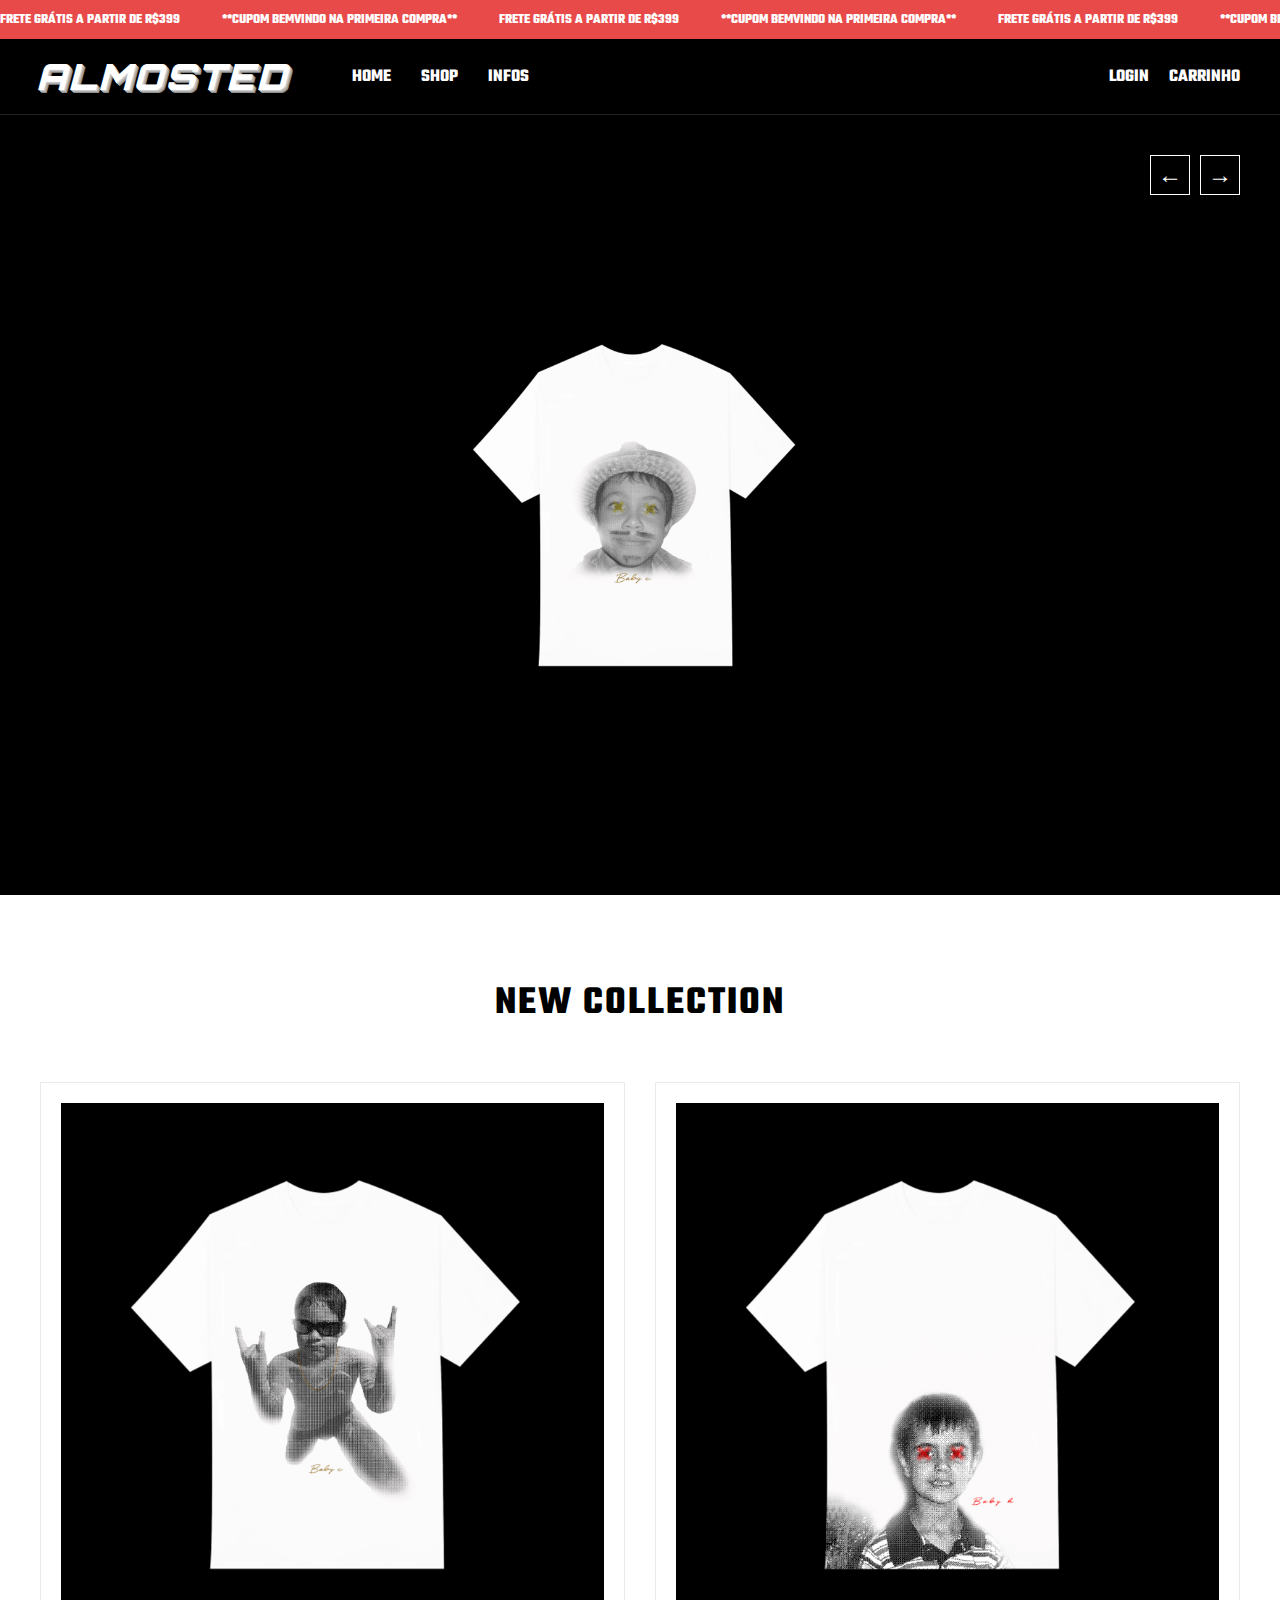
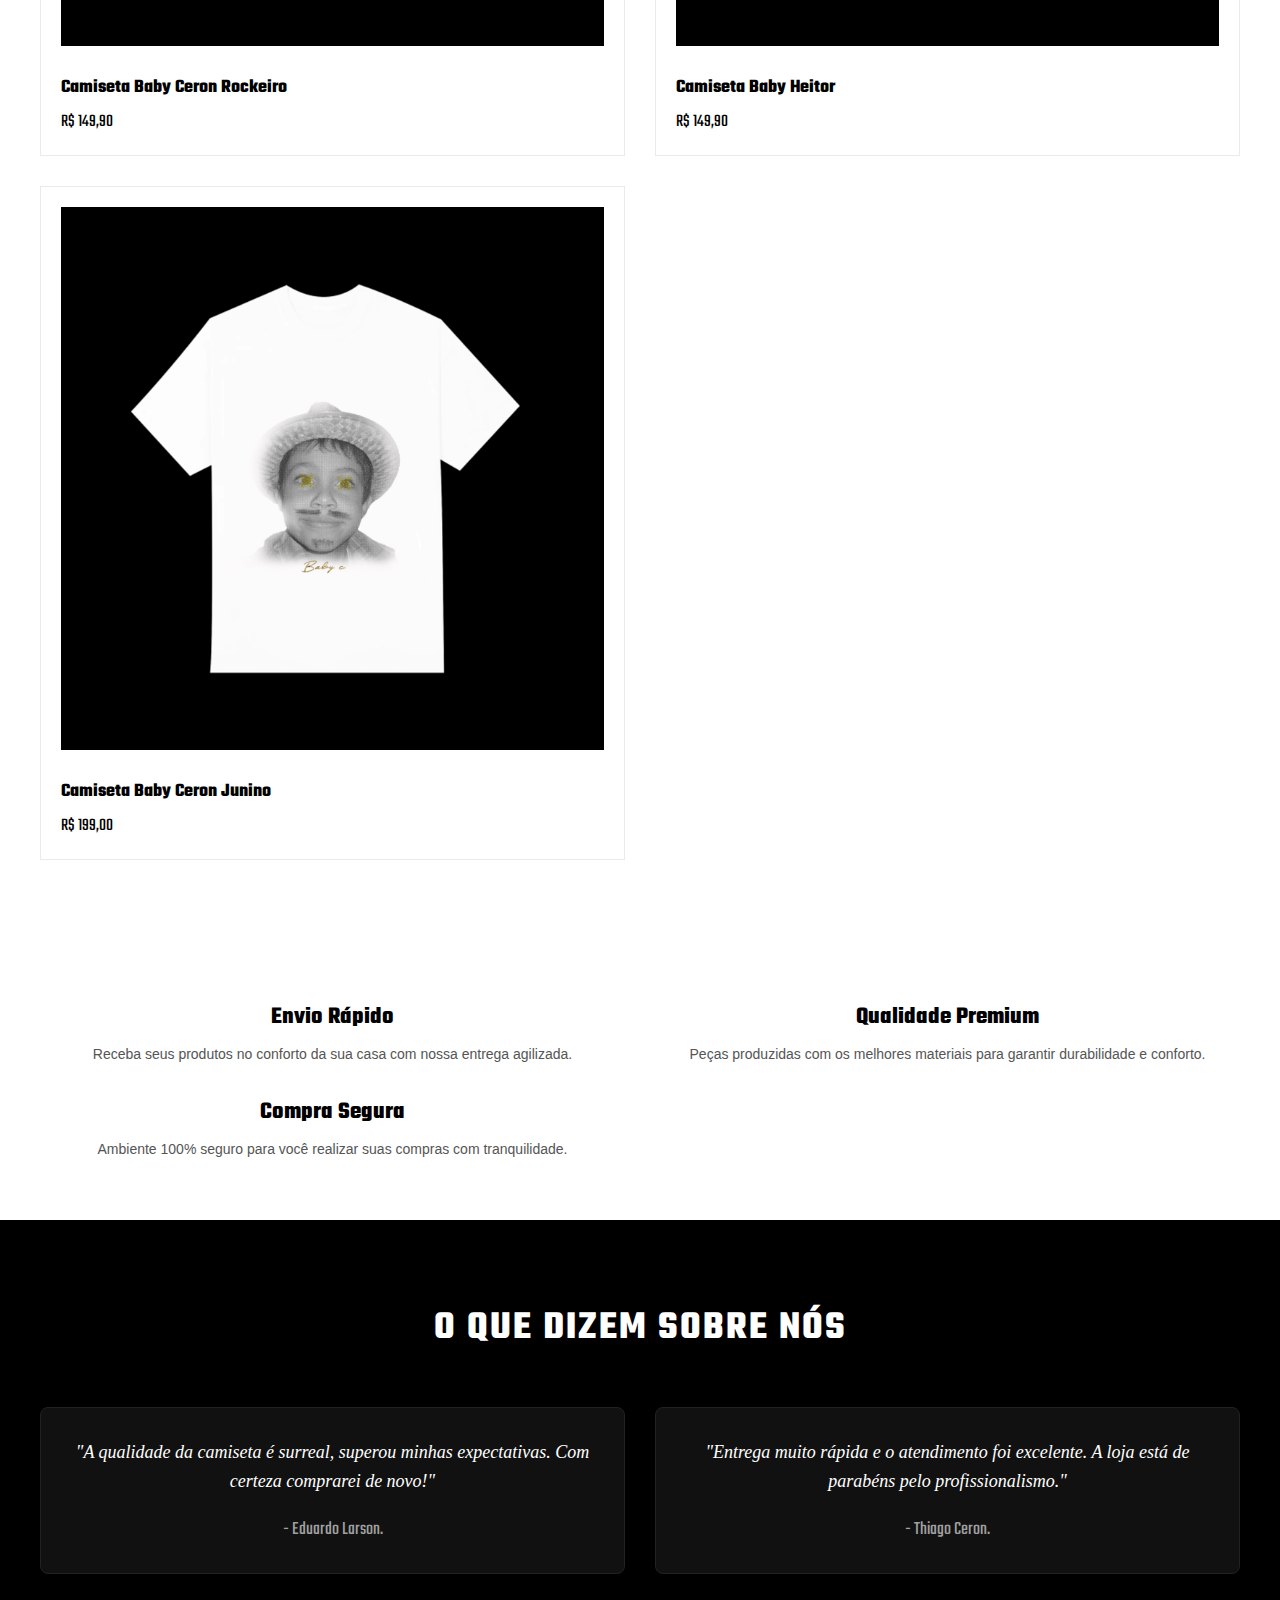
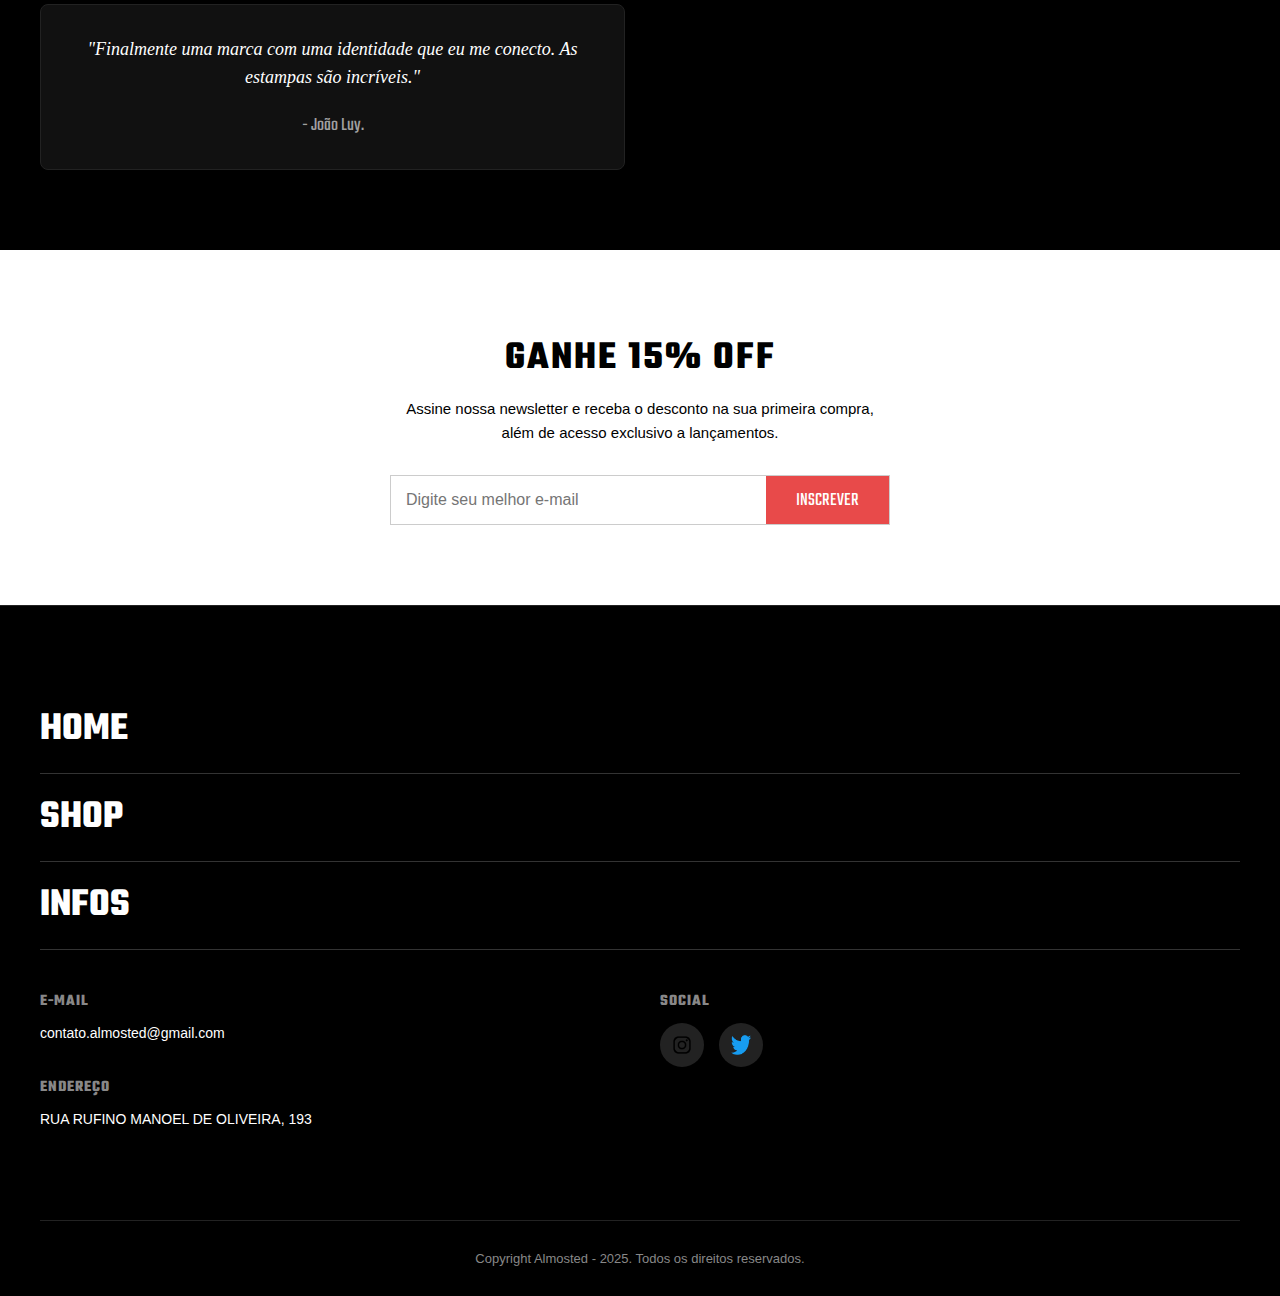
<file: index.html>
<!DOCTYPE html>
<html lang="pt-BR">

<head>
    <meta charset="UTF-8">
    <meta name="viewport" content="width=device-width, initial-scale=1.0">
    <title>Almosted</title>
    <link rel="stylesheet" href="css/style.css">
    <link rel="preconnect" href="https://fonts.googleapis.com">
    <link rel="preconnect" href="https://fonts.gstatic.com" crossorigin>
    <link href="https://fonts.googleapis.com/css2?family=Teko:wght@400;700&display=swap" rel="stylesheet">
    <link href="https://fonts.googleapis.com/css2?family=Orbitron:wght@900&display=swap" rel="stylesheet">
</head>

<body>
    <header class="cabecalho">
        <div class="faixa-anuncio">
            <div class="faixa-texto">
                <span>frete grátis a partir de R$399</span>
                <span>**cupom BEMVINDO na primeira compra**</span>
                <span>frete grátis a partir de R$399</span>
                <span>**cupom BEMVINDO na primeira compra**</span>
                <span>frete grátis a partir de R$399</span>
                <span>**cupom BEMVINDO na primeira compra**</span>
                <span>frete grátis a partir de R$399</span>
                <span>**cupom BEMVINDO na primeira compra**</span>
                <span>frete grátis a partir de R$399</span>
                <span>**cupom BEMVINDO na primeira compra**</span>
                <span>frete grátis a partir de R$399</span>
                <span>**cupom BEMVINDO na primeira compra**</span>
            </div>
        </div>
        <nav class="nav-principal">
            <a href="index.html" class="logo">ALMOSTED</a>
            <button class="btn-mobile" aria-label="Abrir menu"></button>
            <ul class="nav-menu">
                <li><a href="index.html">HOME</a></li>
                <li><a href="shop.html">SHOP</a></li>
                <li><a href="infos.html">INFOS</a></li>
            </ul>
            <ul class="nav-acoes">
                <li><a href="login.html">LOGIN</a></li>
                <li><a href="#" id="btn-carrinho">CARRINHO</a></li>
            </ul>
        </nav>
    </header>

    <main>
        <section class="secao-principal">
            <img src="assets/baby-c-camisa-2.jpg" alt="Produto em destaque" class="imagem-principal">
            <div class="setas-navegacao">
                <button class="seta" id="btn-anterior">&larr;</button>
                <button class="seta" id="btn-proximo">&rarr;</button>
            </div>
        </section>

        <section class="secao-produtos">
            <h2 class="titulo-secao">NEW COLLECTION</h2>
            <div class="grade-produtos">
                <article class="card-produto">
                    <a href="produto.html">
                        <img src="assets/baby-c-camisa.jpg" alt="Camiseta baby c" class="card-imagem">
                        <div class="card-info">
                            <h3 class="card-nome">Camiseta Baby Ceron Rockeiro</h3>
                            <p class="card-preco">R$ 149,90</p>
                        </div>
                    </a>
                </article>
                <article class="card-produto">
                    <a href="#">
                        <img src="assets/baby-h-2.jpg" alt="Camiseta baby h" class="card-imagem">
                        <div class="card-info">
                            <h3 class="card-nome">Camiseta Baby Heitor</h3>
                            <p class="card-preco">R$ 149,90</p>
                        </div>
                    </a>
                </article>
                <article class="card-produto">
                    <a href="#">
                        <img src="assets/baby-c-camisa-2.jpg" alt="Camiseta baby c2" class="card-imagem">
                        <div class="card-info">
                            <h3 class="card-nome">Camiseta Baby Ceron Junino</h3>
                            <p class="card-preco">R$ 199,00</p>
                        </div>
                    </a>
                </article>
            </div>
        </section>

        <section class="secao-beneficios">
            <div class="grade-beneficios">
                <div class="item-beneficio">
                    <h3>Envio Rápido</h3>
                    <p>Receba seus produtos no conforto da sua casa com nossa entrega agilizada.</p>
                </div>
                <div class="item-beneficio">
                    <h3>Qualidade Premium</h3>
                    <p>Peças produzidas com os melhores materiais para garantir durabilidade e conforto.</p>
                </div>
                <div class="item-beneficio">
                    <h3>Compra Segura</h3>
                    <p>Ambiente 100% seguro para você realizar suas compras com tranquilidade.</p>
                </div>
            </div>
        </section>

        <section class="secao-depoimentos">
            <h2 class="titulo-secao">O QUE DIZEM SOBRE NÓS</h2>
            <div class="grade-depoimentos">
                <article class="card-depoimento">
                    <blockquote>"A qualidade da camiseta é surreal, superou minhas expectativas. Com certeza comprarei
                        de novo!"</blockquote>
                    <cite>- Eduardo Larson.</cite>
                </article>
                <article class="card-depoimento">
                    <blockquote>"Entrega muito rápida e o atendimento foi excelente. A loja está de parabéns pelo
                        profissionalismo."</blockquote>
                    <cite>- Thiago Ceron.</cite>
                </article>
                <article class="card-depoimento">
                    <blockquote>"Finalmente uma marca com uma identidade que eu me conecto. As estampas são incríveis."
                    </blockquote>
                    <cite>- João Luy.</cite>
                </article>
            </div>
        </section>

        <section class="secao-newsletter">
            <h2 class="titulo-secao">GANHE 15% OFF</h2>
            <p class="newsletter-subtitulo">Assine nossa newsletter e receba o desconto na sua primeira compra, além de
                acesso exclusivo a lançamentos.</p>
            <form class="form-newsletter">
                <input type="email" placeholder="Digite seu melhor e-mail" required>
                <button type="submit">Inscrever</button>
            </form>
        </section>
    </main>

    <footer class="rodape">
        <div class="rodape-principal">
            <nav class="rodape-nav">
                <ul>
                    <li><a href="index.html">HOME</a></li>
                    <li><a href="shop.html">SHOP</a></li>
                    <li><a href="infos.html">INFOS</a></li>
                </ul>
            </nav>
            <div class="rodape-contato">
                <div class="bloco-contato">
                    <h5>E-mail</h5>
                    <a href="mailto:contato.almosted@gmail.com">contato.almosted@gmail.com</a>
                </div>
                <div class="bloco-contato">
                    <h5>Endereço</h5>
                    <p>RUA RUFINO MANOEL DE OLIVEIRA, 193</p>
                </div>
            </div>
            <div class="rodape-social">
                <h5 class="social-titulo">Social</h5>
                <div class="links-sociais">
                    <a href="https://www.instagram.com/thiagoceronn/" class="icone-social" aria-label="Instagram"><img
                            src="assets/insta.png" alt="Instagram"></a>
                    <a href="https://x.com/thiagoceronn" class="icone-social" aria-label="Twitter"><img
                            src="assets/tt.png" alt="Twitter"></a>
                </div>
            </div>
        </div>
        <div class="rodape-inferior">
            <p>Copyright Almosted - 2025. Todos os direitos reservados.</p>
        </div>
    </footer>

    <div class="fundo-carrinho"></div>
    <aside class="painel-carrinho">
        <div class="carrinho-cabecalho">
            <h3 class="carrinho-titulo">Carrinho de Compras</h3>
            <button class="btn-fechar-carrinho" aria-label="Fechar carrinho">&times;</button>
        </div>
        <div class="carrinho-corpo">
            <p class="carrinho-vazio-msg">O carrinho de compras está vazio.</p>
        </div>
        <div class="carrinho-rodape">
            <a href="#" class="btn-finalizar">Finalizar Compra</a>
        </div>
    </aside>

    <script src="js/script.js"></script>
</body>

</html>
</file>
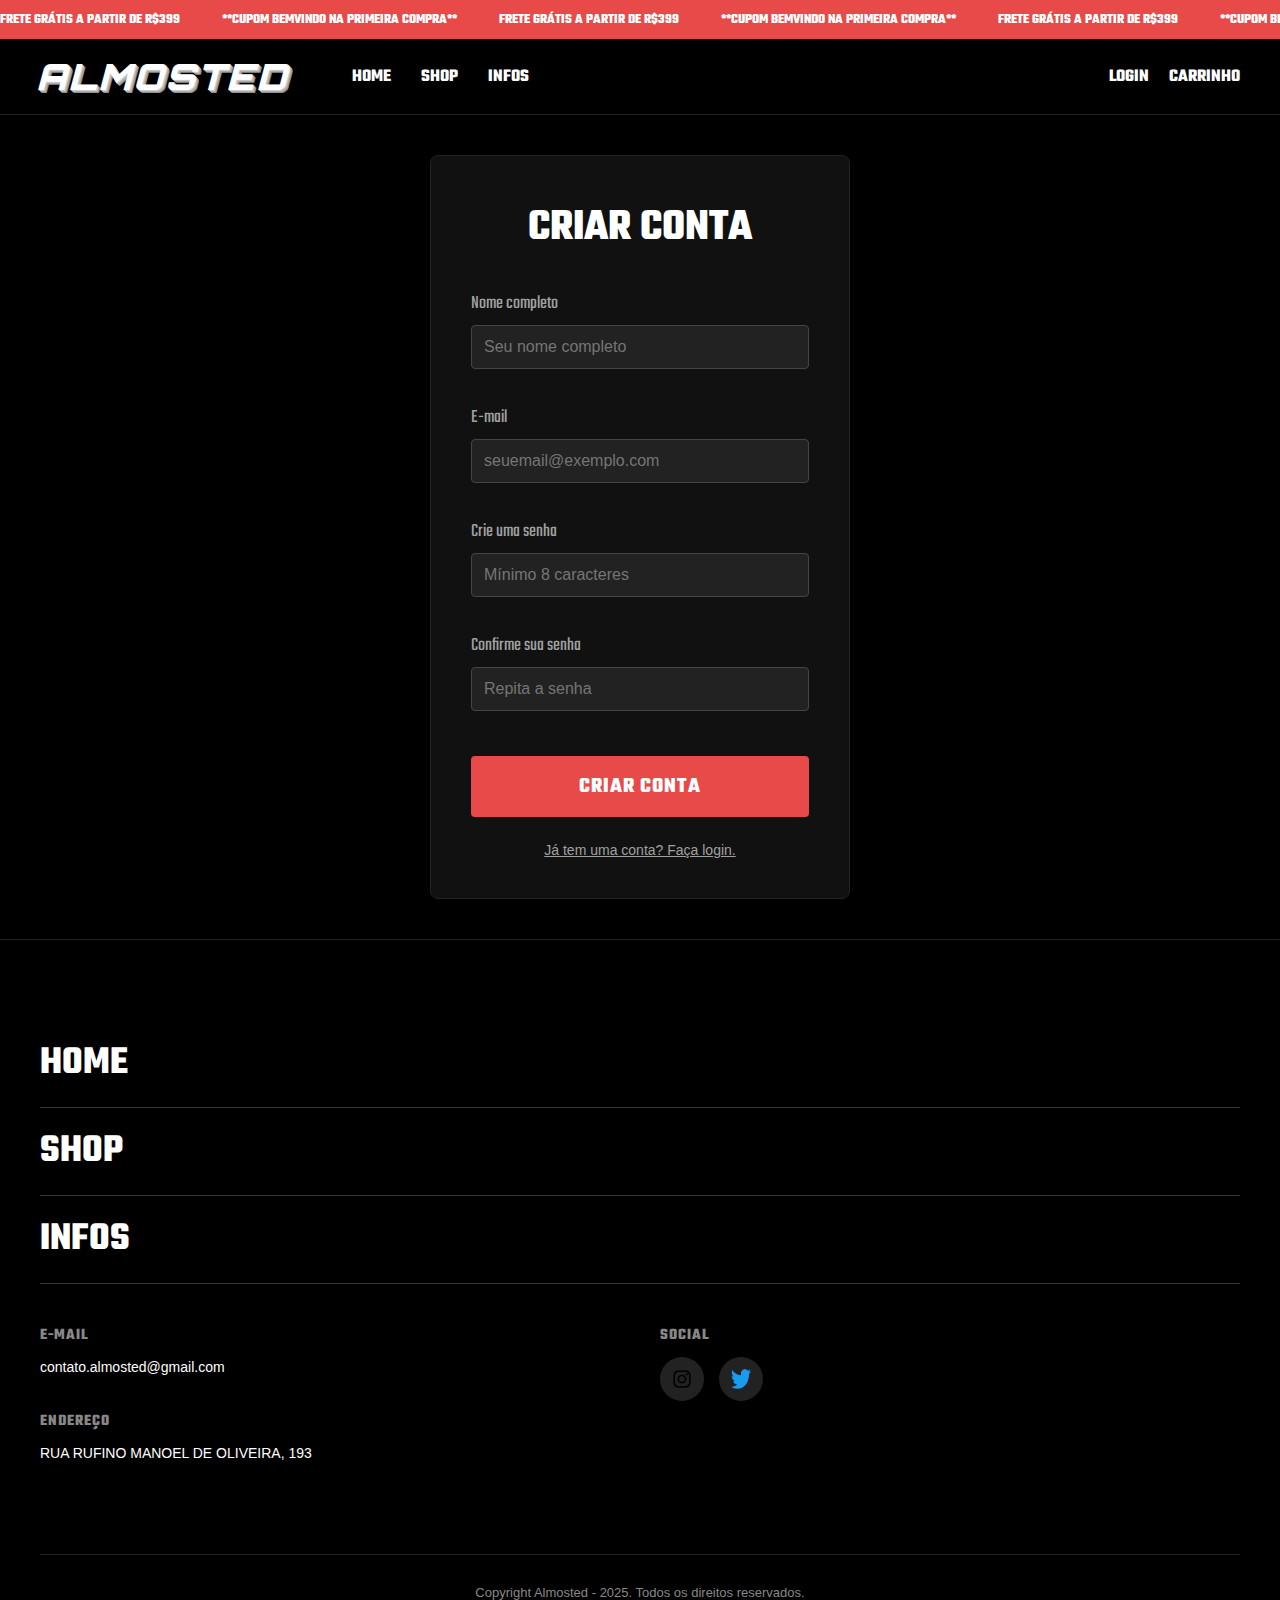
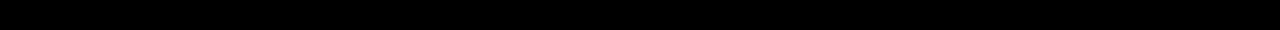
<file: cadastro.html>
<!DOCTYPE html>
<html lang="pt-BR">
<head>
    <meta charset="UTF-8">
    <meta name="viewport" content="width=device-width, initial-scale=1.0">
    <title>Criar Conta - Almosted</title>
    <link rel="stylesheet" href="css/style.css">
    <link rel="preconnect" href="https://fonts.googleapis.com">
    <link rel="preconnect" href="https://fonts.gstatic.com" crossorigin>
    <link href="https://fonts.googleapis.com/css2?family=Teko:wght@400;700&display=swap" rel="stylesheet">
    <link href="https://fonts.googleapis.com/css2?family=Orbitron:wght@900&display=swap" rel="stylesheet">
</head>
<body>

    <header class="cabecalho">
        <div class="faixa-anuncio">
            <div class="faixa-texto">
                <span>frete grátis a partir de R$399</span>
                <span>**cupom BEMVINDO na primeira compra**</span>
                <span>frete grátis a partir de R$399</span>
                <span>**cupom BEMVINDO na primeira compra**</span>
                <span>frete grátis a partir de R$399</span>
                <span>**cupom BEMVINDO na primeira compra**</span>
                <span>frete grátis a partir de R$399</span>
                <span>**cupom BEMVINDO na primeira compra**</span>
                <span>frete grátis a partir de R$399</span>
                <span>**cupom BEMVINDO na primeira compra**</span>
                <span>frete grátis a partir de R$399</span>
                <span>**cupom BEMVINDO na primeira compra**</span>
            </div>
        </div>
        <nav class="nav-principal">
            <a href="index.html" class="logo">ALMOSTED</a>
            <button class="btn-mobile" aria-label="Abrir menu"></button>
            <ul class="nav-menu">
                <li><a href="index.html">HOME</a></li>
                <li><a href="shop.html">SHOP</a></li>
                <li><a href="infos.html">INFOS</a></li>
            </ul>
            <ul class="nav-acoes">
                <li><a href="login.html">LOGIN</a></li>
                <li><a href="#" id="btn-carrinho">CARRINHO</a></li>
            </ul>
        </nav>
    </header>

    <main class="container-login">
        <div class="box-formulario">
            <form class="formulario-cadastro" novalidate>
                <h1 class="titulo-form">CRIAR CONTA</h1>
                <div class="grupo-form"><label for="nome-completo">Nome completo</label><input type="text" id="nome-completo" name="fullname" placeholder="Seu nome completo" required><div class="msg-erro"></div></div>
                <div class="grupo-form"><label for="email">E-mail</label><input type="email" id="email" name="email" placeholder="seuemail@exemplo.com" required><div class="msg-erro"></div></div>
                <div class="grupo-form"><label for="senha">Crie uma senha</label><input type="password" id="senha" name="password" placeholder="Mínimo 8 caracteres" required><div class="msg-erro"></div></div>
                <div class="grupo-form"><label for="confirmar-senha">Confirme sua senha</label><input type="password" id="confirmar-senha" name="confirm-password" placeholder="Repita a senha" required><div class="msg-erro"></div></div>
                <button type="submit" class="btn-enviar-form">Criar Conta</button>
                <div class="links-form"><a href="login.html">Já tem uma conta? Faça login.</a></div>
            </form>
        </div>
    </main>

    <footer class="rodape">
        <div class="rodape-principal">
            <nav class="rodape-nav">
                <ul>
                    <li><a href="index.html">HOME</a></li>
                    <li><a href="shop.html">SHOP</a></li>
                    <li><a href="infos.html">INFOS</a></li>
                </ul>
            </nav>
            <div class="rodape-contato">
                <div class="bloco-contato">
                    <h5>E-mail</h5>
                    <a href="mailto:contato.almosted@gmail.com">contato.almosted@gmail.com</a>
                </div>
                <div class="bloco-contato">
                    <h5>Endereço</h5>
                    <p>RUA RUFINO MANOEL DE OLIVEIRA, 193</p>
                </div>
            </div>
            <div class="rodape-social">
                <h5 class="social-titulo">Social</h5>
                <div class="links-sociais">
                    <a href="https://www.instagram.com/thiagoceronn/" class="icone-social" aria-label="Instagram"><img
                            src="assets/insta.png" alt="Instagram"></a>
                    <a href="https://x.com/thiagoceronn" class="icone-social" aria-label="Twitter"><img
                            src="assets/tt.png" alt="Twitter"></a>
                </div>
            </div>
        </div>
        <div class="rodape-inferior">
            <p>Copyright Almosted - 2025. Todos os direitos reservados.</p>
        </div>
    </footer>

    <div class="fundo-carrinho"></div>
    <aside class="painel-carrinho">
        <div class="carrinho-cabecalho">
            <h3 class="carrinho-titulo">Carrinho de Compras</h3>
            <button class="btn-fechar-carrinho" aria-label="Fechar carrinho">&times;</button>
        </div>
        <div class="carrinho-corpo">
            <p class="carrinho-vazio-msg">O carrinho de compras está vazio.</p>
        </div>
        <div class="carrinho-rodape">
            <a href="#" class="btn-finalizar">Finalizar Compra</a>
        </div>
    </aside>

    <script src="js/script.js"></script>
</body>
</html>
</file>
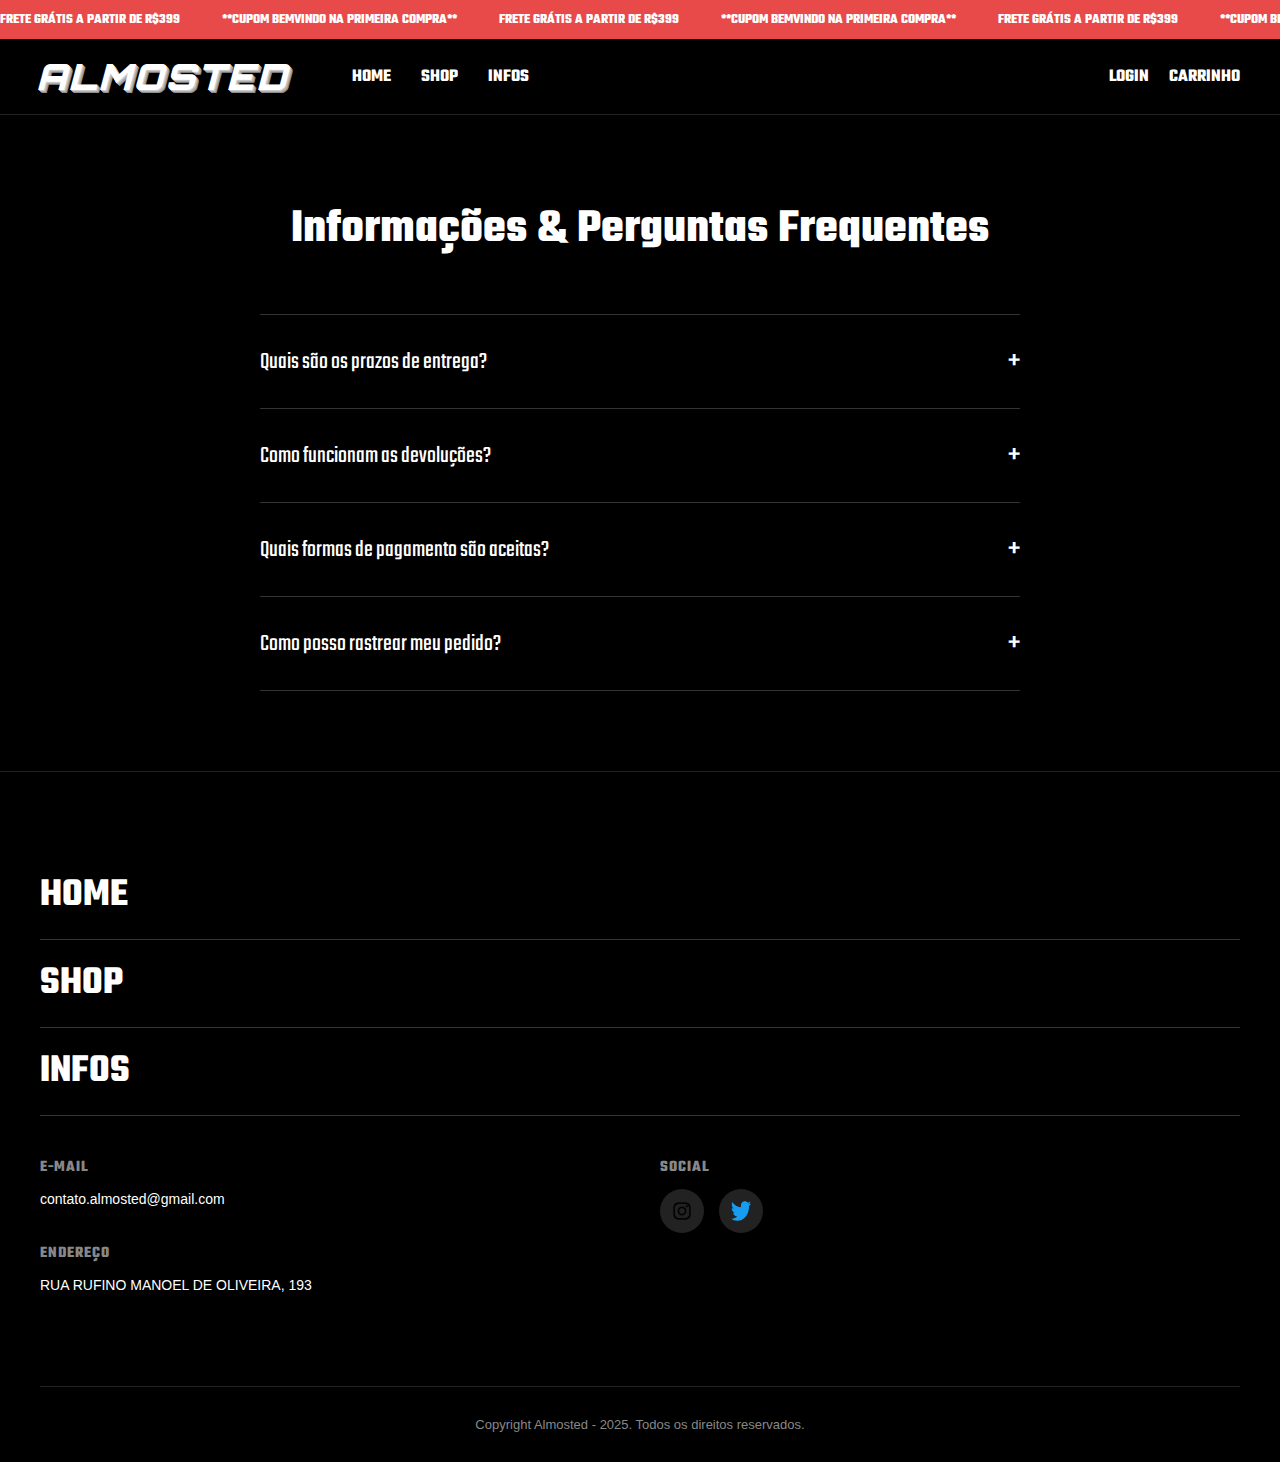
<file: infos.html>
<!DOCTYPE html>
<html lang="pt-BR">

<head>
    <meta charset="UTF-8">
    <meta name="viewport" content="width=device-width, initial-scale=1.0">
    <title>Informações - Almosted</title>
    <link rel="stylesheet" href="css/style.css">
    <link rel="preconnect" href="https://fonts.googleapis.com">
    <link rel="preconnect" href="https://fonts.gstatic.com" crossorigin>
    <link href="https://fonts.googleapis.com/css2?family=Teko:wght@400;700&display=swap" rel="stylesheet">
    <link href="https://fonts.googleapis.com/css2?family=Orbitron:wght@900&display=swap" rel="stylesheet">
</head>

<body>
    <header class="cabecalho">
        <div class="faixa-anuncio">
            <div class="faixa-texto">
                <span>frete grátis a partir de R$399</span>
                <span>**cupom BEMVINDO na primeira compra**</span>
                <span>frete grátis a partir de R$399</span>
                <span>**cupom BEMVINDO na primeira compra**</span>
                <span>frete grátis a partir de R$399</span>
                <span>**cupom BEMVINDO na primeira compra**</span>
                <span>frete grátis a partir de R$399</span>
                <span>**cupom BEMVINDO na primeira compra**</span>
                <span>frete grátis a partir de R$399</span>
                <span>**cupom BEMVINDO na primeira compra**</span>
                <span>frete grátis a partir de R$399</span>
                <span>**cupom BEMVINDO na primeira compra**</span>
            </div>
        </div>
        <nav class="nav-principal">
            <a href="index.html" class="logo">ALMOSTED</a>
            <button class="btn-mobile" aria-label="Abrir menu"></button>
            <ul class="nav-menu">
                <li><a href="index.html">HOME</a></li>
                <li><a href="shop.html">SHOP</a></li>
                <li><a href="infos.html">INFOS</a></li>
            </ul>
            <ul class="nav-acoes">
                <li><a href="login.html">LOGIN</a></li>
                <li><a href="#" id="btn-carrinho">CARRINHO</a></li>
            </ul>
        </nav>
    </header>

    <main>
        <div class="container-infos">
            <h1 class="titulo-pagina-infos">Informações & Perguntas Frequentes</h1>
            <div class="acordeon-faq">
                <div class="item-faq"><button class="pergunta-faq"><span>Quais são os prazos de entrega?</span><span
                            class="icone-faq">+</span></button>
                    <div class="resposta-faq">
                        <p>O prazo de entrega varia de acordo com sua localização. Em média, para capitais, o prazo é de
                            3 a 7 dias úteis via SEDEX e 8 a 15 dias úteis via PAC.</p>
                    </div>
                </div>
                <div class="item-faq"><button class="pergunta-faq"><span>Como funcionam as devoluções?</span><span
                            class="icone-faq">+</span></button>
                    <div class="resposta-faq">
                        <p>Você pode solicitar a devolução em até 7 dias corridos após o recebimento. O produto deve
                            estar em perfeitas condições. Entre em contato com nosso <a href="#">Apoio ao Cliente</a>.
                        </p>
                    </div>
                </div>
                <div class="item-faq"><button class="pergunta-faq"><span>Quais formas de pagamento são
                            aceitas?</span><span class="icone-faq">+</span></button>
                    <div class="resposta-faq">
                        <p>Aceitamos as principais bandeiras de cartão de crédito em até 6x sem juros, e também
                            pagamentos via PIX com 5% de desconto.</p>
                    </div>
                </div>
                <div class="item-faq"><button class="pergunta-faq"><span>Como posso rastrear meu pedido?</span><span
                            class="icone-faq">+</span></button>
                    <div class="resposta-faq">
                        <p>Assim que seu pedido for despachado, você receberá um e-mail com o código de rastreamento.
                        </p>
                    </div>
                </div>
            </div>
        </div>
    </main>

    <footer class="rodape">
        <div class="rodape-principal">
            <nav class="rodape-nav">
                <ul>
                    <li><a href="index.html">HOME</a></li>
                    <li><a href="shop.html">SHOP</a></li>
                    <li><a href="infos.html">INFOS</a></li>
                </ul>
            </nav>
            <div class="rodape-contato">
                <div class="bloco-contato">
                    <h5>E-mail</h5>
                    <a href="mailto:contato.almosted@gmail.com">contato.almosted@gmail.com</a>
                </div>
                <div class="bloco-contato">
                    <h5>Endereço</h5>
                    <p>RUA RUFINO MANOEL DE OLIVEIRA, 193</p>
                </div>
            </div>
            <div class="rodape-social">
                <h5 class="social-titulo">Social</h5>
                <div class="links-sociais">
                    <a href="https://www.instagram.com/thiagoceronn/" class="icone-social" aria-label="Instagram"><img
                            src="assets/insta.png" alt="Instagram"></a>
                    <a href="https://x.com/thiagoceronn" class="icone-social" aria-label="Twitter"><img
                            src="assets/tt.png" alt="Twitter"></a>
                </div>
            </div>
        </div>
        <div class="rodape-inferior">
            <p>Copyright Almosted - 2025. Todos os direitos reservados.</p>
        </div>
    </footer>

    <div class="fundo-carrinho"></div>
    <aside class="painel-carrinho">
        <div class="carrinho-cabecalho">
            <h3 class="carrinho-titulo">Carrinho de Compras</h3>
            <button class="btn-fechar-carrinho" aria-label="Fechar carrinho">&times;</button>
        </div>
        <div class="carrinho-corpo">
            <p class="carrinho-vazio-msg">O carrinho de compras está vazio.</p>
        </div>
        <div class="carrinho-rodape">
            <a href="#" class="btn-finalizar">Finalizar Compra</a>
        </div>
    </aside>

    <script src="js/script.js"></script>
</body>

</html>
</file>
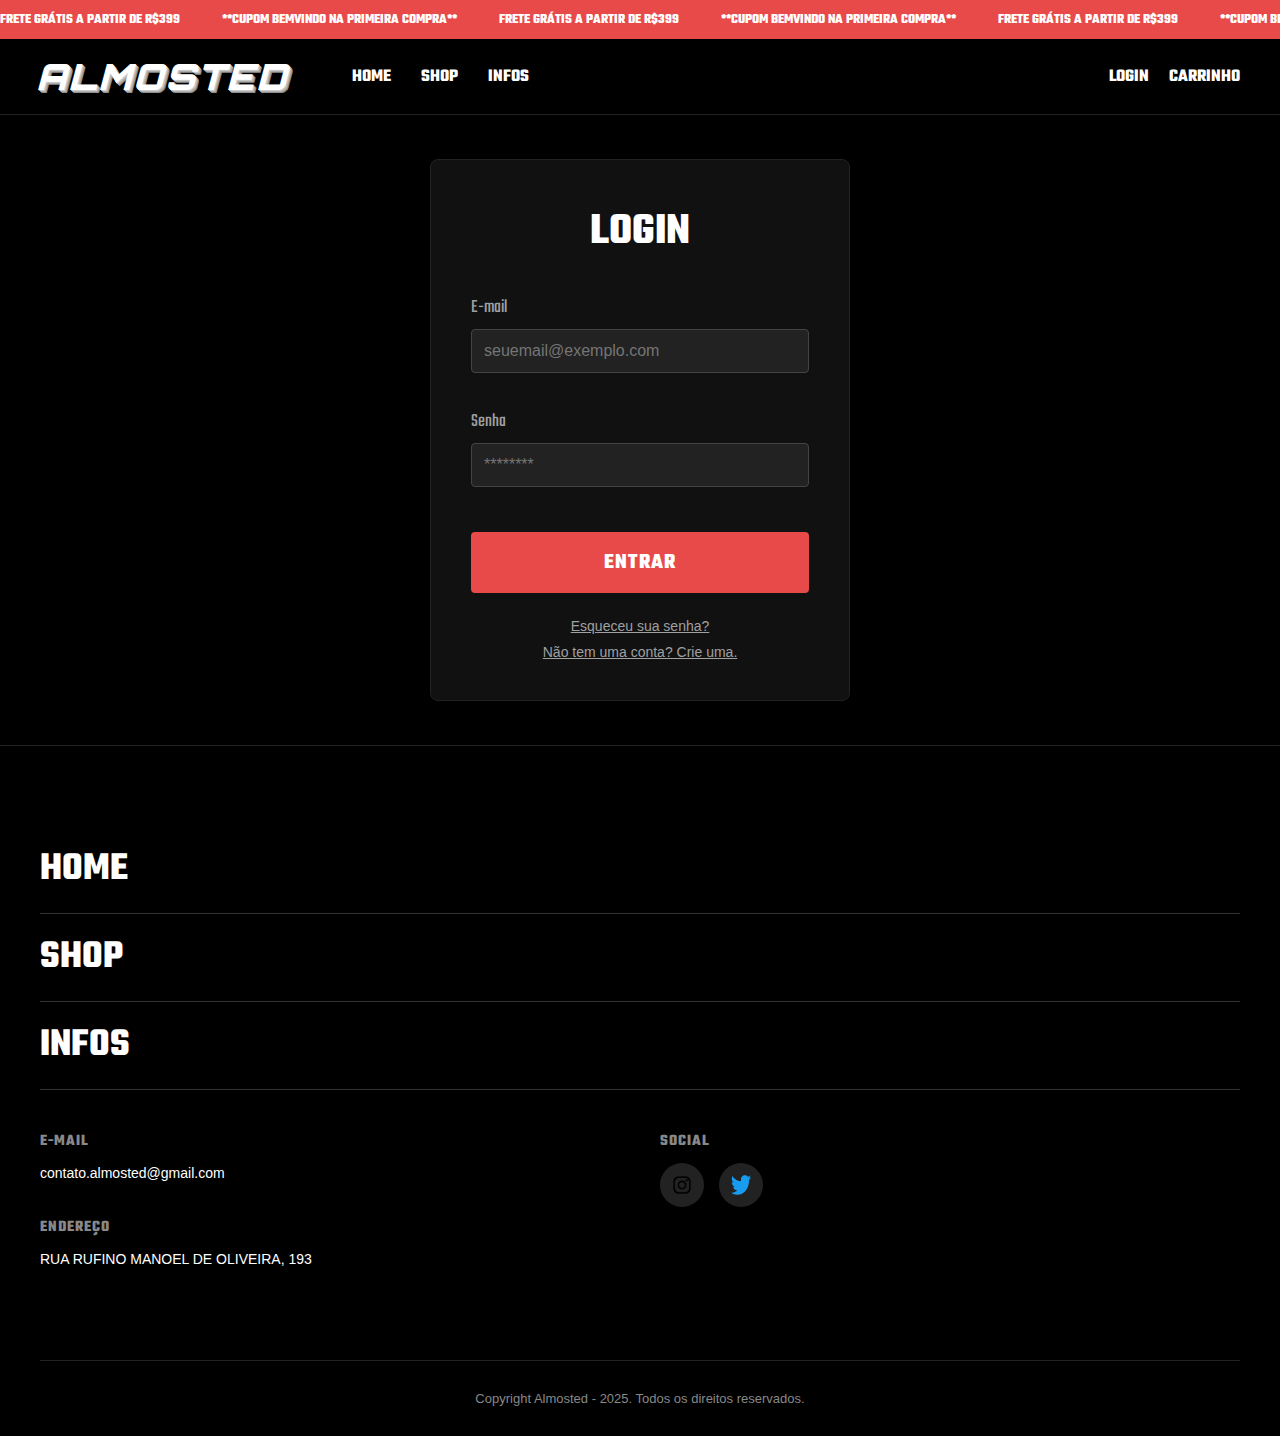
<file: login.html>
<!DOCTYPE html>
<html lang="pt-BR">
<head>
    <meta charset="UTF-8">
    <meta name="viewport" content="width=device-width, initial-scale=1.0">
    <title>Login - Almosted</title>
    <link rel="stylesheet" href="css/style.css">
    <link rel="preconnect" href="https://fonts.googleapis.com">
    <link rel="preconnect" href="https://fonts.gstatic.com" crossorigin>
    <link href="https://fonts.googleapis.com/css2?family=Teko:wght@400;700&display=swap" rel="stylesheet">
    <link href="https://fonts.googleapis.com/css2?family=Orbitron:wght@900&display=swap" rel="stylesheet">
</head>
<body>
    <header class="cabecalho">
        <div class="faixa-anuncio">
            <div class="faixa-texto">
                <span>frete grátis a partir de R$399</span>
                <span>**cupom BEMVINDO na primeira compra**</span>
                <span>frete grátis a partir de R$399</span>
                <span>**cupom BEMVINDO na primeira compra**</span>
                <span>frete grátis a partir de R$399</span>
                <span>**cupom BEMVINDO na primeira compra**</span>
                <span>frete grátis a partir de R$399</span>
                <span>**cupom BEMVINDO na primeira compra**</span>
                <span>frete grátis a partir de R$399</span>
                <span>**cupom BEMVINDO na primeira compra**</span>
                <span>frete grátis a partir de R$399</span>
                <span>**cupom BEMVINDO na primeira compra**</span>
            </div>
        </div>
        <nav class="nav-principal">
            <a href="index.html" class="logo">ALMOSTED</a>
            <button class="btn-mobile" aria-label="Abrir menu"></button>
            <ul class="nav-menu">
                <li><a href="index.html">HOME</a></li>
                <li><a href="shop.html">SHOP</a></li>
                <li><a href="infos.html">INFOS</a></li>
            </ul>
            <ul class="nav-acoes">
                <li><a href="login.html">LOGIN</a></li>
                <li><a href="#" id="btn-carrinho">CARRINHO</a></li>
            </ul>
        </nav>
    </header>

    <main class="container-login">
        <div class="box-formulario">
            <form class="formulario-login" novalidate>
                <h1 class="titulo-form">LOGIN</h1>
                <div class="grupo-form"><label for="email">E-mail</label><input type="email" id="email" name="email" placeholder="seuemail@exemplo.com" required><div class="msg-erro"></div></div>
                <div class="grupo-form"><label for="senha">Senha</label><input type="password" id="senha" name="password" placeholder="********" required><div class="msg-erro"></div></div>
                <button type="submit" class="btn-enviar-form">Entrar</button>
                <div class="links-form"><a href="#">Esqueceu sua senha?</a><a href="cadastro.html">Não tem uma conta? Crie uma.</a></div>
            </form>
        </div>
    </main>

   <footer class="rodape">
        <div class="rodape-principal">
            <nav class="rodape-nav">
                <ul>
                    <li><a href="index.html">HOME</a></li>
                    <li><a href="shop.html">SHOP</a></li>
                    <li><a href="infos.html">INFOS</a></li>
                </ul>
            </nav>
            <div class="rodape-contato">
                <div class="bloco-contato">
                    <h5>E-mail</h5>
                    <a href="mailto:contato.almosted@gmail.com">contato.almosted@gmail.com</a>
                </div>
                <div class="bloco-contato">
                    <h5>Endereço</h5>
                    <p>RUA RUFINO MANOEL DE OLIVEIRA, 193</p>
                </div>
            </div>
            <div class="rodape-social">
                <h5 class="social-titulo">Social</h5>
                <div class="links-sociais">
                    <a href="https://www.instagram.com/thiagoceronn/" class="icone-social" aria-label="Instagram"><img
                            src="assets/insta.png" alt="Instagram"></a>
                    <a href="https://x.com/thiagoceronn" class="icone-social" aria-label="Twitter"><img
                            src="assets/tt.png" alt="Twitter"></a>
                </div>
            </div>
        </div>
        <div class="rodape-inferior">
            <p>Copyright Almosted - 2025. Todos os direitos reservados.</p>
        </div>
    </footer>

    <div class="fundo-carrinho"></div>
    <aside class="painel-carrinho">
        <div class="carrinho-cabecalho">
            <h3 class="carrinho-titulo">Carrinho de Compras</h3>
            <button class="btn-fechar-carrinho" aria-label="Fechar carrinho">&times;</button>
        </div>
        <div class="carrinho-corpo">
            <p class="carrinho-vazio-msg">O carrinho de compras está vazio.</p>
        </div>
        <div class="carrinho-rodape">
            <a href="#" class="btn-finalizar">Finalizar Compra</a>
        </div>
    </aside>

    <script src="js/script.js"></script>
</body>
</html>
</file>
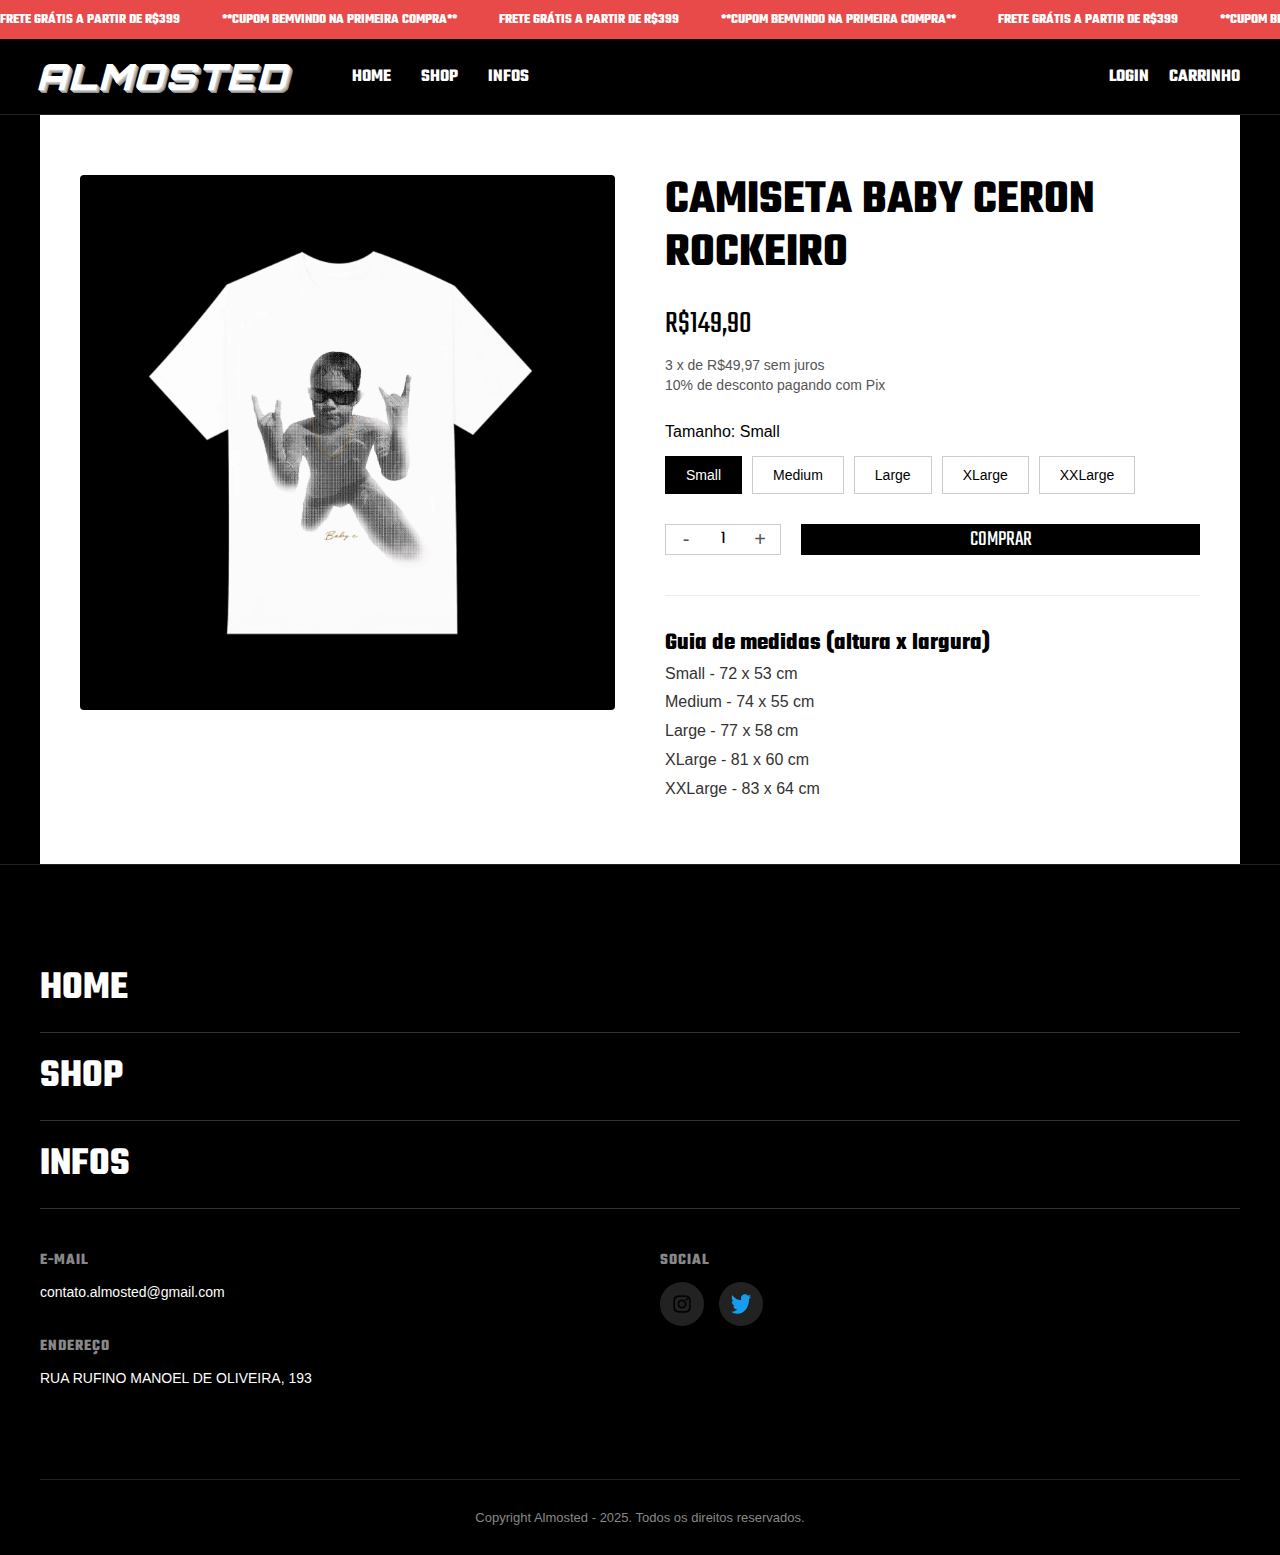
<file: produto.html>
<!DOCTYPE html>
<html lang="pt-BR">
<head>
    <meta charset="UTF-8">
    <meta name="viewport" content="width=device-width, initial-scale=1.0">
    <title>Camiseta Baby Ceron Rockeiro - Almosted</title>
    <link rel="stylesheet" href="css/style.css">
    <link rel="preconnect" href="https://fonts.googleapis.com">
    <link rel="preconnect" href="https://fonts.gstatic.com" crossorigin>
    <link href="https://fonts.googleapis.com/css2?family=Teko:wght@400;700&display=swap" rel="stylesheet">
    <link href="https://fonts.googleapis.com/css2?family=Orbitron:wght@900&display=swap" rel="stylesheet">
</head>
<body>
    <header class="cabecalho">
        <div class="faixa-anuncio">
            <div class="faixa-texto">
                <span>frete grátis a partir de R$399</span>
                <span>**cupom BEMVINDO na primeira compra**</span>
                <span>frete grátis a partir de R$399</span>
                <span>**cupom BEMVINDO na primeira compra**</span>
                <span>frete grátis a partir de R$399</span>
                <span>**cupom BEMVINDO na primeira compra**</span>
                <span>frete grátis a partir de R$399</span>
                <span>**cupom BEMVINDO na primeira compra**</span>
                <span>frete grátis a partir de R$399</span>
                <span>**cupom BEMVINDO na primeira compra**</span>
                <span>frete grátis a partir de R$399</span>
                <span>**cupom BEMVINDO na primeira compra**</span>
            </div>
        </div>
        <nav class="nav-principal">
            <a href="index.html" class="logo">ALMOSTED</a>
            <button class="btn-mobile" aria-label="Abrir menu"></button>
            <ul class="nav-menu">
                <li><a href="index.html">HOME</a></li>
                <li><a href="shop.html">SHOP</a></li>
                <li><a href="infos.html">INFOS</a></li>
            </ul>
            <ul class="nav-acoes">
                <li><a href="login.html">LOGIN</a></li>
                <li><a href="#" id="btn-carrinho">CARRINHO</a></li>
            </ul>
        </nav>
    </header>

    <main>
        <div class="container-pagina-produto">
            <div class="imagens-produto">
                <img src="assets/baby-c-camisa.jpg" alt="Camiseta Baby Ceron Rockeiro" class="imagem-produto-principal">
            </div>
            <div class="detalhes-produto">
                <h1 class="titulo-produto">Camiseta Baby Ceron Rockeiro</h1>
                <p class="preco-produto">R$149,90</p>
                <div class="info-pagamento"><p>3 x de R$49,97 sem juros</p><p>10% de desconto pagando com Pix</p></div>
                <div class="seletor-tamanho">
                    <p class="label-tamanho">Tamanho: <span id="tamanho-selecionado">Small</span></p>
                    <div class="botoes-tamanho">
                        <button class="btn-tamanho selecionado" data-tamanho="Small">Small</button>
                        <button class="btn-tamanho" data-tamanho="Medium">Medium</button>
                        <button class="btn-tamanho" data-tamanho="Large">Large</button>
                        <button class="btn-tamanho" data-tamanho="XLarge">XLarge</button>
                        <button class="btn-tamanho" data-tamanho="XXLarge">XXLarge</button>
                    </div>
                </div>
                <div class="acoes-produto">
                    <div class="seletor-qtd"><button id="diminuir-qtd">-</button><span id="quantidade">1</span><button id="aumentar-qtd">+</button></div>
                    <button class="btn-comprar">Comprar</button>
                </div>
                <div class="descricao-produto">
                    <h2 class="titulo-descricao">Guia de medidas (altura x largura)</h2>
                    <ul class="guia-medidas">
                        <li>Small - 72 x 53 cm</li>
                        <li>Medium - 74 x 55 cm</li>
                        <li>Large - 77 x 58 cm</li>
                        <li>XLarge - 81 x 60 cm</li>
                        <li>XXLarge - 83 x 64 cm</li>
                    </ul>
                </div>
            </div>
        </div>
    </main>

    <footer class="rodape">
        <div class="rodape-principal">
            <nav class="rodape-nav">
                <ul>
                    <li><a href="index.html">HOME</a></li>
                    <li><a href="shop.html">SHOP</a></li>
                    <li><a href="infos.html">INFOS</a></li>
                </ul>
            </nav>
            <div class="rodape-contato">
                <div class="bloco-contato">
                    <h5>E-mail</h5>
                    <a href="mailto:contato.almosted@gmail.com">contato.almosted@gmail.com</a>
                </div>
                <div class="bloco-contato">
                    <h5>Endereço</h5>
                    <p>RUA RUFINO MANOEL DE OLIVEIRA, 193</p>
                </div>
            </div>
            <div class="rodape-social">
                <h5 class="social-titulo">Social</h5>
                <div class="links-sociais">
                    <a href="https://www.instagram.com/thiagoceronn/" class="icone-social" aria-label="Instagram"><img
                            src="assets/insta.png" alt="Instagram"></a>
                    <a href="https://x.com/thiagoceronn" class="icone-social" aria-label="Twitter"><img
                            src="assets/tt.png" alt="Twitter"></a>
                </div>
            </div>
        </div>
        <div class="rodape-inferior">
            <p>Copyright Almosted - 2025. Todos os direitos reservados.</p>
        </div>
    </footer>

    <div class="fundo-carrinho"></div>
    <aside class="painel-carrinho">
        <div class="carrinho-cabecalho">
            <h3 class="carrinho-titulo">Carrinho de Compras</h3>
            <button class="btn-fechar-carrinho" aria-label="Fechar carrinho">&times;</button>
        </div>
        <div class="carrinho-corpo">
            <p class="carrinho-vazio-msg">O carrinho de compras está vazio.</p>
        </div>
        <div class="carrinho-rodape">
            <a href="#" class="btn-finalizar">Finalizar Compra</a>
        </div>
    </aside>
    
    <script src="js/script.js"></script>
</body>
</html>
</file>
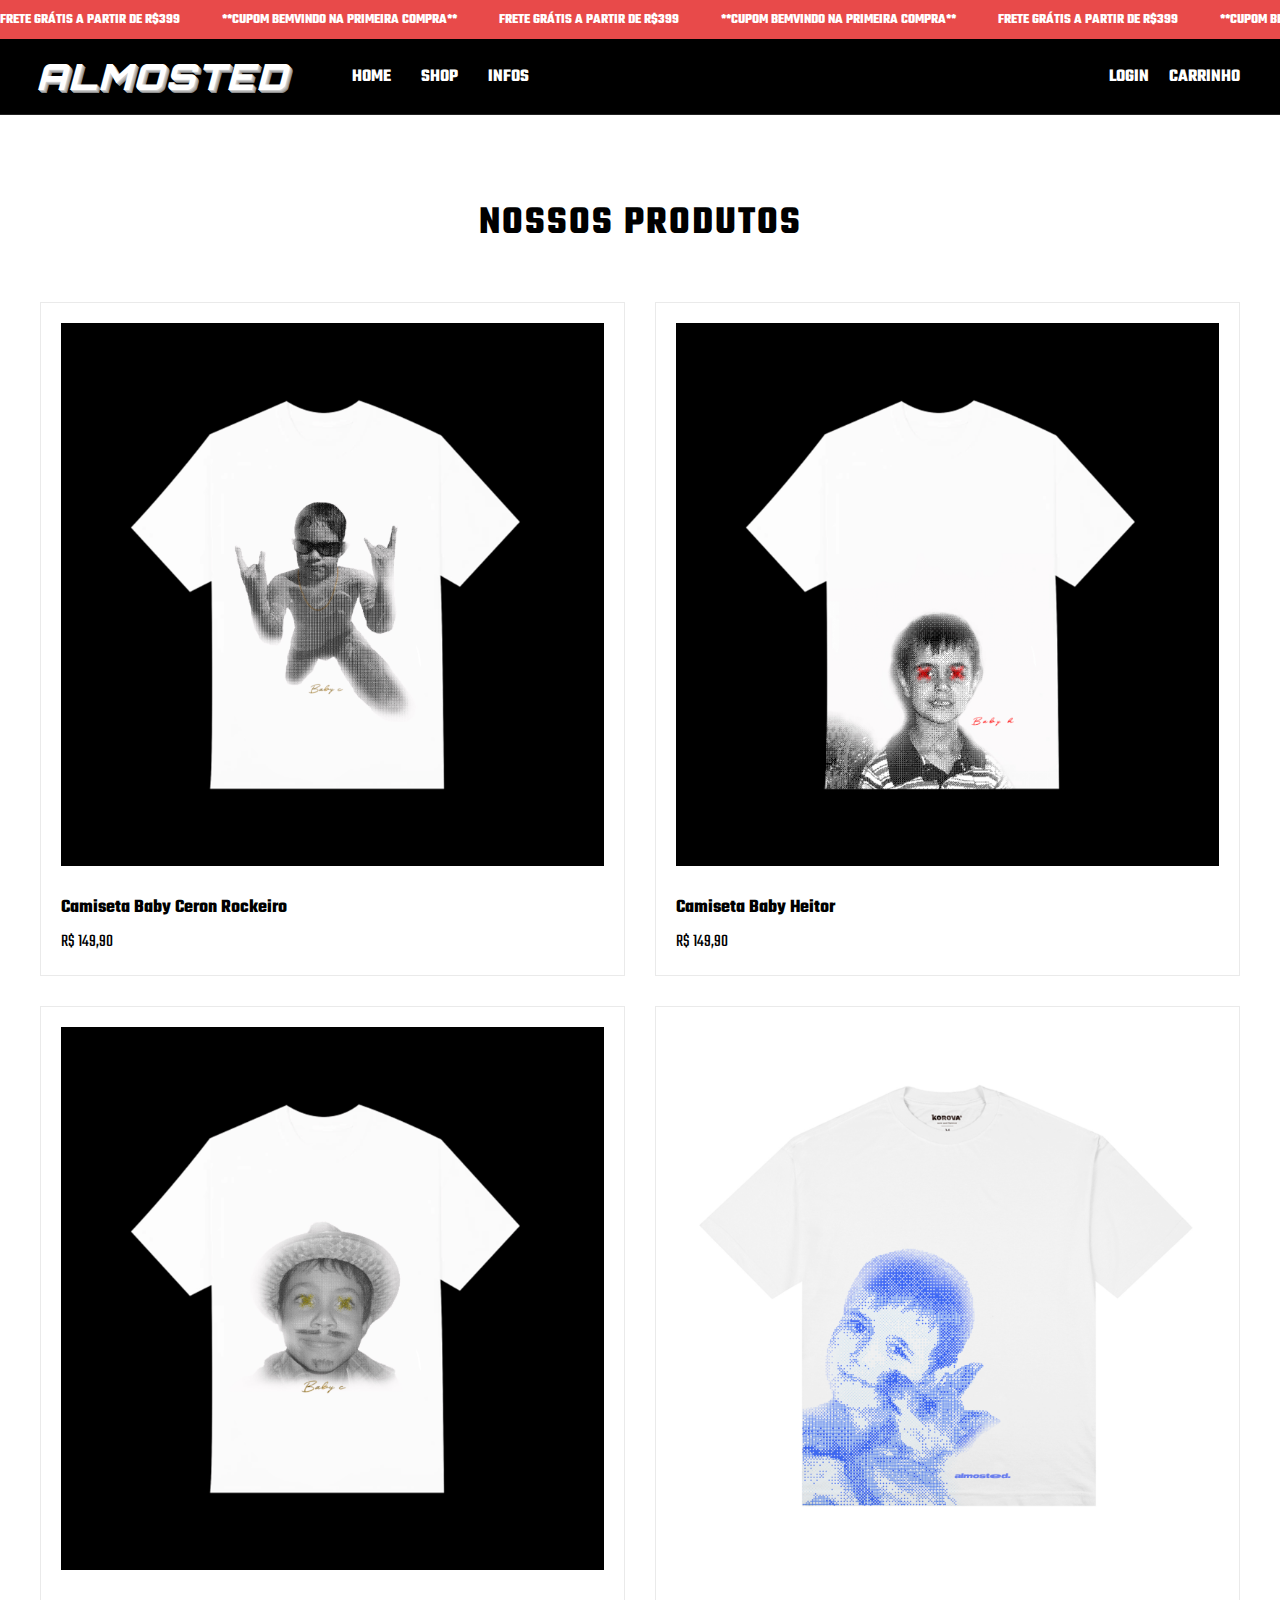
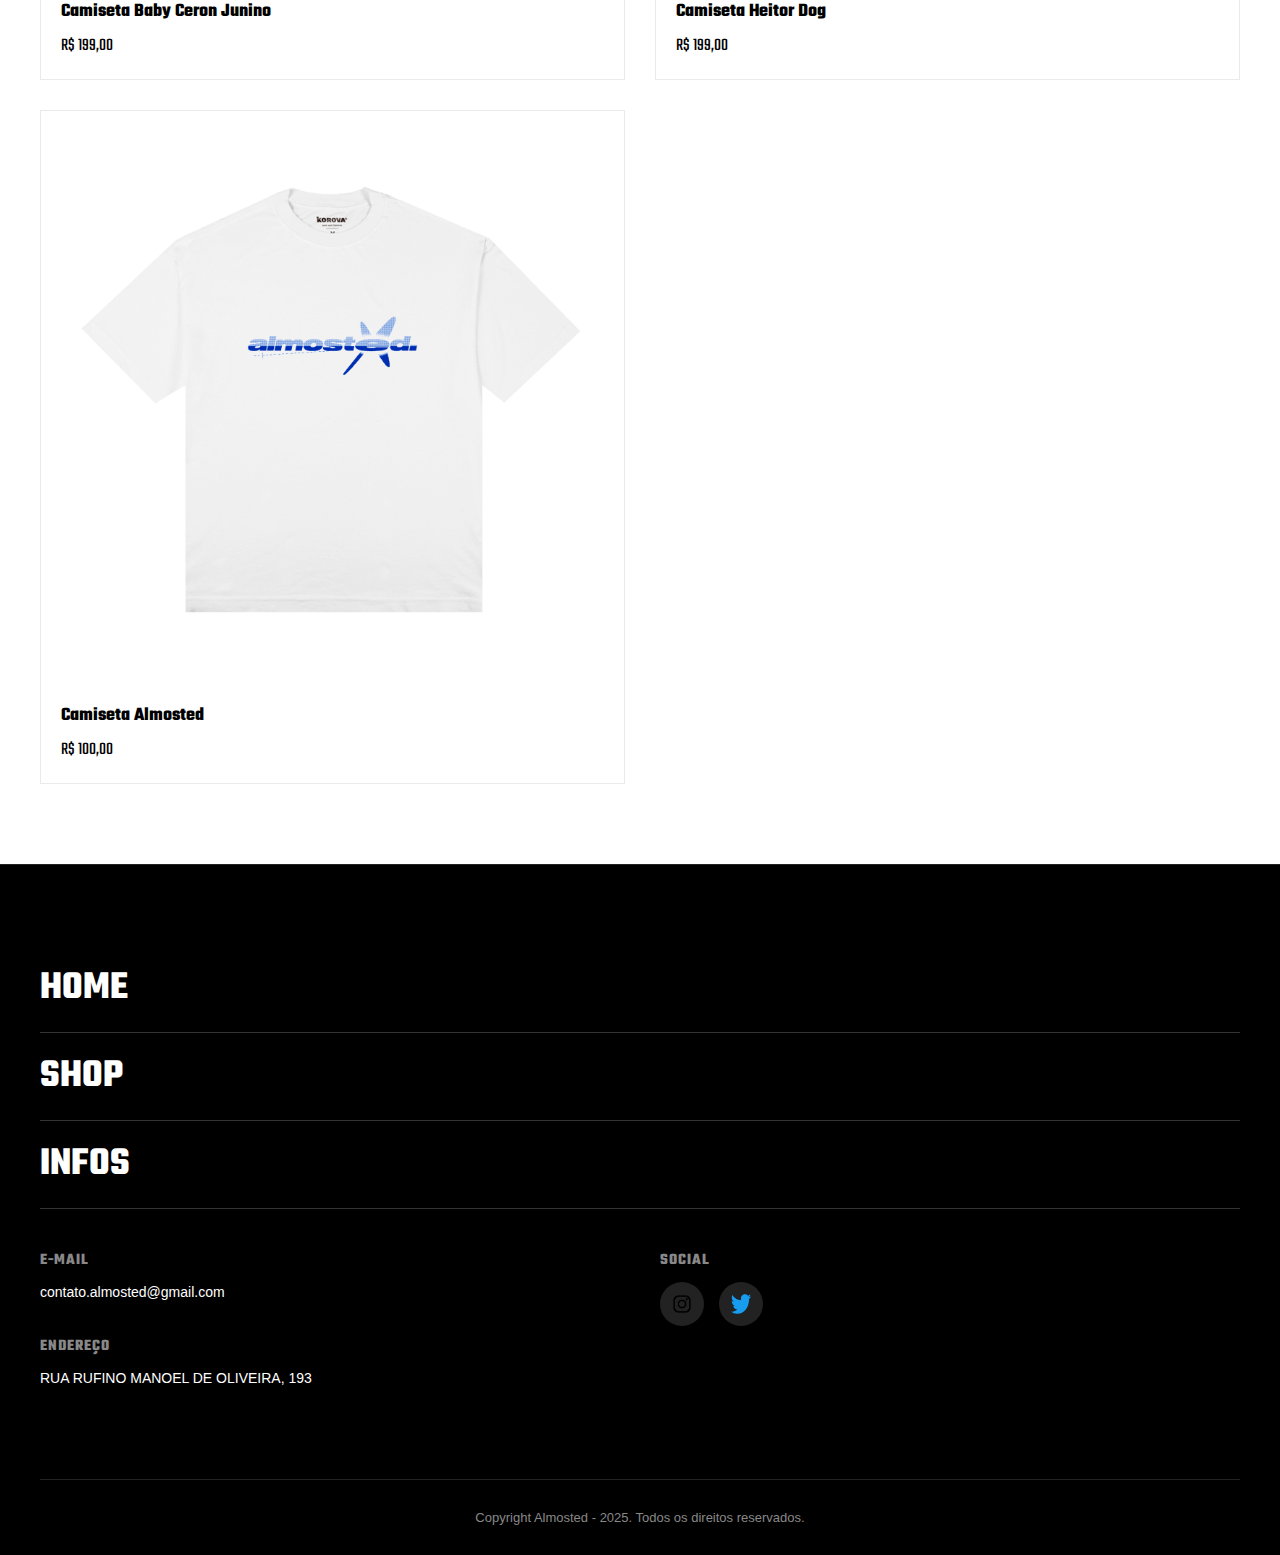
<file: shop.html>
<!DOCTYPE html>
<html lang="pt-BR">

<head>
    <meta charset="UTF-8">
    <meta name="viewport" content="width=device-width, initial-scale=1.0">
    <title>Shop - Almosted</title>
    <link rel="stylesheet" href="css/style.css">
    <link rel="preconnect" href="https://fonts.googleapis.com">
    <link rel="preconnect" href="https://fonts.gstatic.com" crossorigin>
    <link href="https://fonts.googleapis.com/css2?family=Teko:wght@400;700&display=swap" rel="stylesheet">
    <link href="https://fonts.googleapis.com/css2?family=Orbitron:wght@900&display=swap" rel="stylesheet">
</head>

<body>
    <header class="cabecalho">
        <div class="faixa-anuncio">
            <div class="faixa-texto">
                <span>frete grátis a partir de R$399</span>
                <span>**cupom BEMVINDO na primeira compra**</span>
                <span>frete grátis a partir de R$399</span>
                <span>**cupom BEMVINDO na primeira compra**</span>
                <span>frete grátis a partir de R$399</span>
                <span>**cupom BEMVINDO na primeira compra**</span>
                <span>frete grátis a partir de R$399</span>
                <span>**cupom BEMVINDO na primeira compra**</span>
                <span>frete grátis a partir de R$399</span>
                <span>**cupom BEMVINDO na primeira compra**</span>
                <span>frete grátis a partir de R$399</span>
                <span>**cupom BEMVINDO na primeira compra**</span>
            </div>
        </div>
        <nav class="nav-principal">
            <a href="index.html" class="logo">ALMOSTED</a>
            <button class="btn-mobile" aria-label="Abrir menu"></button>
            <ul class="nav-menu">
                <li><a href="index.html">HOME</a></li>
                <li><a href="shop.html">SHOP</a></li>
                <li><a href="infos.html">INFOS</a></li>
            </ul>
            <ul class="nav-acoes">
                <li><a href="login.html">LOGIN</a></li>
                <li><a href="#" id="btn-carrinho">CARRINHO</a></li>
            </ul>
        </nav>
    </header>

    <main>
        <section class="secao-produtos">
            <h1 class="titulo-secao">Nossos Produtos</h1>
            <div class="grade-produtos">
                <article class="card-produto"><a href="produto.html"><img src="assets/baby-c-camisa.jpg"
                            alt="Camiseta baby c" class="card-imagem">
                        <div class="card-info">
                            <h3 class="card-nome">Camiseta Baby Ceron Rockeiro</h3>
                            <p class="card-preco">R$ 149,90</p>
                        </div>
                    </a></article>
                <article class="card-produto"><a href="#"><img src="assets/baby-h-2.jpg"
                            alt="Camiseta baby h" class="card-imagem">
                        <div class="card-info">
                            <h3 class="card-nome">Camiseta Baby Heitor</h3>
                            <p class="card-preco">R$ 149,90</p>
                        </div>
                    </a></article>
                <article class="card-produto"><a href="#"><img src="assets/baby-c-camisa-2.jpg"
                            alt="Camiseta baby c2" class="card-imagem">
                        <div class="card-info">
                            <h3 class="card-nome">Camiseta Baby Ceron Junino</h3>
                            <p class="card-preco">R$ 199,00</p>
                        </div>
                    </a></article>
                <article class="card-produto"><a href="#"><img src="assets/heitor-almosted.jpg"
                            alt="Camiseta heitor logo" class="card-imagem">
                        <div class="card-info">
                            <h3 class="card-nome">Camiseta Heitor Dog</h3>
                            <p class="card-preco">R$ 199,00</p>
                        </div>
                    </a></article>
                <article class="card-produto"><a href="#"><img src="assets/logo-almosted-logo-bitmap.jpg"
                            alt="Camiseta logo" class="card-imagem">
                        <div class="card-info">
                            <h3 class="card-nome">Camiseta Almosted</h3>
                            <p class="card-preco">R$ 100,00</p>
                        </div>
                    </a></article>
            </div>
        </section>
    </main>

    <footer class="rodape">
        <div class="rodape-principal">
            <nav class="rodape-nav">
                <ul>
                    <li><a href="index.html">HOME</a></li>
                    <li><a href="shop.html">SHOP</a></li>
                    <li><a href="infos.html">INFOS</a></li>
                </ul>
            </nav>
            <div class="rodape-contato">
                <div class="bloco-contato">
                    <h5>E-mail</h5>
                    <a href="mailto:contato.almosted@gmail.com">contato.almosted@gmail.com</a>
                </div>
                <div class="bloco-contato">
                    <h5>Endereço</h5>
                    <p>RUA RUFINO MANOEL DE OLIVEIRA, 193</p>
                </div>
            </div>
            <div class="rodape-social">
                <h5 class="social-titulo">Social</h5>
                <div class="links-sociais">
                    <a href="https://www.instagram.com/thiagoceronn/" class="icone-social" aria-label="Instagram"><img
                            src="assets/insta.png" alt="Instagram"></a>
                    <a href="https://x.com/thiagoceronn" class="icone-social" aria-label="Twitter"><img
                            src="assets/tt.png" alt="Twitter"></a>
                </div>
            </div>
        </div>
        <div class="rodape-inferior">
            <p>Copyright Almosted - 2025. Todos os direitos reservados.</p>
        </div>
    </footer>

    <div class="fundo-carrinho"></div>
    <aside class="painel-carrinho">
        <div class="carrinho-cabecalho">
            <h3 class="carrinho-titulo">Carrinho de Compras</h3>
            <button class="btn-fechar-carrinho" aria-label="Fechar carrinho">&times;</button>
        </div>
        <div class="carrinho-corpo">
            <p class="carrinho-vazio-msg">O carrinho de compras está vazio.</p>
        </div>
        <div class="carrinho-rodape">
            <a href="#" class="btn-finalizar">Finalizar Compra</a>
        </div>
    </aside>

    <script src="js/script.js"></script>
</body>

</html>
</file>
<file: css/style.css>
/*Reset Básico e das Variáveis */

* {
    margin: 0;
    padding: 0;
    box-sizing: border-box;
}

html {
    font-size: 62.5%;
}

:root {
    --primary-red: #E84A4A;
    --dark-bg: #000000;
    --light-text: #FFFFFF;
}

body {
    font-family: 'Teko', sans-serif;
    background-color: var(--dark-bg);
    color: var(--light-text);
    font-size: 1.6rem;
}

/*js*/
body.menu-aberto {
    overflow: hidden;
}

a {
    color: var(--light-text);
    text-decoration: none;
    transition: color 0.3s ease;
}

a:hover {
    color: #b0b0b0;
}

ul {
    list-style: none;
}


/*Estilos do Cabeçalho*/
.cabecalho {
    width: 100%;
}

.faixa-anuncio {
    background-color: var(--primary-red);
    color: var(--light-text);
    padding: 0.8rem 0;
    overflow: hidden;
    white-space: nowrap;
}

.faixa-texto {
    display: inline-block;
    animation: faixa 50s linear infinite;
}

.faixa-texto span {
    font-size: 1.4rem;
    font-weight: bold;
    text-transform: uppercase;
    margin-right: 4rem;
}

@keyframes faixa {
    from {
        transform: translateX(0%);
    }

    to {
        transform: translateX(-50%);
    }
}

.nav-principal {
    display: flex;
    justify-content: flex-start;
    align-items: center;
    padding: 1.5rem 4rem;
    background-color: var(--dark-bg);
    border-bottom: 1px solid #222;
}

.logo {
    font-family: 'Orbitron', sans-serif;
    font-size: 3.6rem;
    color: var(--light-text);
    font-weight: 900;
    text-transform: uppercase;
    text-decoration: none;
    letter-spacing: 2px;
    transform: skewX(-15deg);
    text-shadow: 1px 1px 0 #cccccc, 2px 2px 0 #b0b0b0, 3px 3px 0 #8f8f8f, 4px 4px 5px rgba(0, 0, 0, 0.5);
}

.nav-menu {
    display: flex;
    gap: 3rem;
    margin-left: 6rem;
}

.nav-menu a,
.nav-acoes a {
    font-size: 1.8rem;
    font-weight: bold;
    text-transform: uppercase;
}

.nav-acoes {
    display: flex;
    gap: 2rem;
    margin-left: auto;
}

.btn-mobile {
    display: none;
}

/*Seção Principal*/
.secao-principal {
    position: relative;
    width: 100%;
    min-height: calc(100vh - 12rem);
    display: flex;
    justify-content: center;
    align-items: center;
    overflow: hidden;
    padding: 4rem;
    transition: opacity 0.5s ease-in-out;
}

/* Classe adicionada via JS para o efeito de fade out*/
.secao-principal.fade-out {
    opacity: 0;
}

.imagem-principal {
    width: 45rem;
    max-width: 90%;
    z-index: 10;
    position: relative;
}

.setas-navegacao {
    position: absolute; /*fica na secao principal*/
    top: 4rem;
    right: 4rem;
    display: flex;
    gap: 1rem;
    z-index: 20;  /*para ficar na frente da imagem*/
}

.seta {
    background-color: transparent;
    border: 1px solid var(--light-text);
    color: var(--light-text);
    width: 4rem;
    height: 4rem;
    font-size: 2.4rem;
    cursor: pointer;
    display: flex;
    justify-content: center;
    align-items: center;
    transition: all 0.3s ease; /*animação para todas as propriedades do hover*/
}

.seta:hover {
    background-color: var(--light-text);
    color: var(--dark-bg);
}


/* Seção de Produtos*/
.secao-produtos {
    background-color: #FFFFFF;
    color: #000000;
    padding: 8rem 4rem;
    text-align: center;
}

.titulo-secao {
    font-family: 'Teko', sans-serif;
    font-size: 4rem;
    text-transform: uppercase;
    letter-spacing: 2px;
    margin-bottom: 5rem;
}

.grade-produtos {
    display: grid;
    grid-template-columns: repeat(3, 1fr); /* Cria 3 colunas de larguras iguais*/
    gap: 3rem;
    text-align: left;
    max-width: 140rem;
    margin: 0 auto;
}

.card-produto {
    border: 1px solid #EAEAEA;
    transition: transform 0.3s ease, box-shadow 0.3s ease-out;
}

.card-produto:hover {
    transform: translateY(-1rem) scale(1.02);
    box-shadow: 0 1.5rem 2.5rem rgba(0, 0, 0, 0.1);
    cursor: pointer;
}

.card-produto a {
    text-decoration: none;
    color: inherit;
    display: block;
    padding: 2rem;
}

.card-imagem {
    width: 100%;
    height: auto;
    margin-bottom: 2rem;
}

.card-nome {
    font-family: 'Teko', sans-serif;
    font-size: 1.9rem;
    font-weight: 700;
    margin-bottom: 0.8rem;
}

.card-preco {
    font-family: 'Teko', sans-serif;
    font-size: 1.8rem;
    font-weight: 400;
}

/* Seções da Home*/
.secao-beneficios {
    background-color: #fff;
    color: #000;
    padding: 6rem 4rem;
}

.grade-beneficios {
    display: grid;
    grid-template-columns: repeat(3, 1fr);
    gap: 3rem;
    max-width: 120rem;
    margin: 0 auto;
    text-align: center;
}

.item-beneficio h3 {
    font-family: 'Teko', sans-serif;
    font-size: 2.4rem;
    margin-bottom: 1rem;
}

.item-beneficio p {
    font-family: Arial, sans-serif;
    font-size: 1.4rem;
    line-height: 1.5;
    color: #555;
}

.secao-depoimentos {
    background-color: var(--dark-bg);
    color: var(--light-text);
    padding: 8rem 4rem;
    text-align: center;
}

.secao-depoimentos .titulo-secao {
    color: var(--light-text);
}

.grade-depoimentos {
    display: grid;
    grid-template-columns: repeat(3, 1fr);
    gap: 3rem;
    max-width: 120rem;
    margin: 0 auto;
}

.card-depoimento {
    background-color: #111;
    border: 1px solid #222;
    padding: 3rem;
    border-radius: 8px;
}

.card-depoimento blockquote {
    font-family: Georgia, serif;
    font-size: 1.8rem;
    font-style: italic;
    line-height: 1.6;
    border: none;
    margin: 0 0 2rem 0;
}

.card-depoimento cite {
    font-family: 'Teko', sans-serif;
    font-size: 1.9rem;
    font-style: normal;
    color: #a0a0a0;
}

.secao-newsletter {
    background-color: #fff;
    color: #000;
    padding: 8rem 4rem;
    text-align: center;
}

.newsletter-subtitulo {
    font-family: Arial, sans-serif;
    max-width: 50rem;
    margin: -4rem auto 3rem auto;
    line-height: 1.6;
    font-size: 1.5rem;
}

.form-newsletter {
    display: flex;
    justify-content: center;
    max-width: 50rem;
    margin: 0 auto;
    border: 1px solid #ccc;
}

.form-newsletter input {
    flex-grow: 1;
    padding: 1.5rem;
    border: none;
    font-size: 1.6rem;
}

.form-newsletter input:focus {
    outline: none;
}

.form-newsletter button {
    padding: 0 3rem;
    border: none;
    background-color: var(--primary-red);
    color: #fff;
    font-family: 'Teko', sans-serif;
    font-size: 1.9rem;
    text-transform: uppercase;
    cursor: pointer;
    transition: background-color 0.3s ease;
}

.form-newsletter button:hover {
    background-color: var(--dark-bg);
}

/* Estilos de Páginas Específicas*/
.container-infos {
    max-width: 80rem;
    margin: 0 auto;
    padding: 8rem 2rem;
    color: var(--light-text);
}

.titulo-pagina-infos {
    font-family: 'Teko', sans-serif;
    font-size: 4.8rem;
    text-align: center;
    margin-bottom: 5rem;
}

.acordeon-faq {
    border-top: 1px solid #333;
}

.item-faq {
    border-bottom: 1px solid #333;
}

.pergunta-faq {
    background: none;
    border: none;
    width: 100%;
    display: flex;
    justify-content: space-between;
    align-items: center;
    text-align: left;
    padding: 2.5rem 0;
    cursor: pointer;
    font-family: 'Teko', sans-serif;
    font-size: 2.4rem;
    color: var(--light-text);
    transition: color 0.3s ease;
}

.pergunta-faq:hover {
    color: var(--primary-red);
}

.icone-faq {
    font-size: 3rem;
    font-weight: 400;
    transition: transform 0.3s ease;
}

.resposta-faq {
    max-height: 0;
    overflow: hidden;
    transition: max-height 0.4s ease-out, padding 0.4s ease-out;
}

.resposta-faq p {
    font-family: Arial, sans-serif;
    font-size: 1.6rem;
    line-height: 1.6;
    padding: 0 1rem 2.5rem 1rem;
}

.resposta-faq a {
    color: var(--primary-red);
    text-decoration: underline;
}

.item-faq.ativo .resposta-faq {
    max-height: 30rem;
    padding: 0;
}

.item-faq.ativo .icone-faq {
    transform: rotate(45deg);
}

.container-login {
    display: flex;
    justify-content: center;
    align-items: center;
    min-height: calc(100vh - 12rem - 15rem);
    padding: 4rem 2rem;
}

.box-formulario {
    width: 100%;
    max-width: 42rem;
    background-color: #111;
    padding: 4rem;
    border: 1px solid #222;
    border-radius: 8px;
}

.titulo-form {
    font-family: 'Teko', sans-serif;
    font-size: 4.5rem;
    text-align: center;
    margin-bottom: 3rem;
    color: var(--light-text);
}

.grupo-form {
    margin-bottom: 2rem;
}

.grupo-form label {
    display: block;
    font-family: 'Teko', sans-serif;
    font-size: 1.9rem;
    color: #a0a0a0;
    margin-bottom: 0.8rem;
}

.grupo-form input {
    width: 100%;
    padding: 1.2rem;
    background-color: #222;
    border: 1px solid #444;
    border-radius: 4px;
    color: var(--light-text);
    font-size: 1.6rem;
    font-family: Arial, sans-serif;
    transition: border-color 0.3s ease, box-shadow 0.3s ease;
}

.grupo-form input:focus {
    outline: none;
    border-color: var(--primary-red);
    box-shadow: 0 0 0 3px rgba(232, 74, 74, 0.2);
}

.btn-enviar-form {
    width: 100%;
    padding: 1.5rem;
    background-color: var(--primary-red);
    border: none;
    border-radius: 4px;
    color: var(--light-text);
    font-family: 'Teko', sans-serif;
    font-size: 2.2rem;
    font-weight: 700;
    letter-spacing: 1px;
    text-transform: uppercase;
    cursor: pointer;
    margin-top: 1rem;
    transition: background-color 0.3s ease;
}

.btn-enviar-form:hover {
    background-color: var(--dark-bg);
}

.links-form {
    text-align: center;
    margin-top: 2.5rem;
}

.links-form a {
    display: block;
    color: #a0a0a0;
    font-size: 1.4rem;
    font-family: Arial, sans-serif;
    text-decoration: underline;
    margin-top: 1rem;
    transition: color 0.3s ease;
}

.links-form a:hover {
    color: var(--light-text);
}

.msg-erro {
    color: var(--primary-red);
    font-size: 1.3rem;
    font-family: Arial, sans-serif;
    padding-top: 0.5rem;
    height: 1.5rem;
}

.grupo-form input.com-erro {
    border-color: var(--primary-red);
}

.container-pagina-produto {
    display: grid;
    grid-template-columns: repeat(auto-fit, minmax(30rem, 1fr));
    gap: 5rem;
    max-width: 120rem;
    margin: 0 auto;
    padding: 6rem 4rem;
    background-color: #fff;
    color: #000;
}

.imagem-produto-principal {
    width: 100%;
    border-radius: 4px;
}

.titulo-produto {
    font-family: 'Teko', sans-serif;
    font-size: 4.8rem;
    font-weight: 700;
    line-height: 1.1;
    text-transform: uppercase;
    margin: 0;
}

.preco-produto {
    font-size: 3.2rem;
    font-family: 'Teko', sans-serif;
    margin: 2rem 0 1rem 0;
}

.info-pagamento p {
    font-family: Arial, sans-serif;
    font-size: 1.4rem;
    color: #555;
    margin: 0.4rem 0;
}

.link-detalhes {
    display: inline-block;
    margin-top: 1.5rem;
    font-family: Arial, sans-serif;
    font-size: 1.4rem;
    color: #333;
    text-decoration: underline;
}

.seletor-tamanho {
    margin: 3rem 0;
}

.label-tamanho {
    font-family: Arial, sans-serif;
    font-size: 1.6rem;
    margin-bottom: 1.5rem;
}

.botoes-tamanho {
    display: flex;
    flex-wrap: wrap;
    gap: 1rem;
}

.btn-tamanho {
    padding: 1rem 2rem;
    background-color: transparent;
    border: 1px solid #ccc;
    cursor: pointer;
    font-family: Arial, sans-serif;
    font-size: 1.4rem;
    transition: all 0.2s ease;
}

.btn-tamanho:hover {
    border-color: #000;
}

.btn-tamanho.selecionado {
    background-color: #000;
    color: #fff;
    border-color: #000;
}

.acoes-produto {
    display: flex;
    gap: 2rem;
    align-items: stretch;
}

.seletor-qtd {
    display: flex;
    align-items: center;
    border: 1px solid #ccc;
}

.seletor-qtd button {
    background: none;
    border: none;
    width: 4rem;
    font-size: 2rem;
    cursor: pointer;
    color: #555;
}

.seletor-qtd span {
    padding: 0 1.5rem;
    font-size: 1.8rem;
}

.btn-comprar {
    flex-grow: 1;
    background-color: #000;
    color: #fff;
    border: none;
    font-family: 'Teko', sans-serif;
    font-size: 2.2rem;
    text-transform: uppercase;
    cursor: pointer;
    transition: background-color 0.3s ease;
}

.btn-comprar:hover {
    background-color: #333;
}

.descricao-produto {
    margin-top: 4rem;
    padding-top: 3rem;
    border-top: 1px solid #eee;
}

.guia-medidas {
    list-style: none;
    padding: 0;
    font-family: Arial, sans-serif;
    font-size: 1.6rem;
    line-height: 1.8;
    color: #333;
}


/*Carrinho Lateral*/
.fundo-carrinho {
    position: fixed;
    top: 0;
    left: 0;
    width: 100%;
    height: 100%;
    background-color: rgba(0, 0, 0, 0.6);
    z-index: 1000;
    opacity: 0;
    visibility: hidden;
    transition: opacity 0.4s ease, visibility 0.4s ease;
}

.fundo-carrinho.aberto {
    opacity: 1;
    visibility: visible;
}

.painel-carrinho {
    position: fixed;
    top: 0;
    right: 0;
    width: 100%;
    max-width: 45rem;
    height: 100vh;
    background-color: #ffffff;
    color: #000000;
    z-index: 1001;
    display: flex;
    flex-direction: column;
    transform: translateX(100%);
    transition: transform 0.4s ease-in-out;
}

.painel-carrinho.aberto {
    transform: translateX(0);
}

.carrinho-cabecalho {
    display: flex;
    justify-content: space-between;
    align-items: center;
    padding: 2rem;
    border-bottom: 1px solid #EAEAEA;
}

.carrinho-titulo {
    font-family: 'Teko', sans-serif;
    font-size: 2rem;
    text-transform: uppercase;
    margin: 0;
}

.btn-fechar-carrinho {
    background: none;
    border: none;
    font-size: 4rem;
    line-height: 1;
    cursor: pointer;
    color: #888;
    transition: color 0.3s ease;
}

.btn-fechar-carrinho:hover {
    color: #000;
}

.carrinho-corpo {
    flex-grow: 1;
    padding: 3rem 2rem;
    overflow-y: auto;
}

.carrinho-vazio-msg {
    text-align: center;
    font-family: Arial, sans-serif;
    color: #666;
    font-size: 1.5rem;
}

.carrinho-rodape {
    padding: 2rem;
    border-top: 1px solid #EAEAEA;
}

.btn-finalizar {
    display: block;
    width: 100%;
    padding: 1.5rem;
    background-color: var(--primary-red);
    color: var(--light-text);
    text-align: center;
    text-decoration: none;
    font-family: 'Teko', sans-serif;
    font-size: 2.2rem;
    text-transform: uppercase;
    border-radius: 4px;
    transition: background-color 0.3s ease;
}

.btn-finalizar:hover {
    background-color: #d43a3a;
}

/*Rodapé (Footer)*/
.rodape {
    background-color: var(--dark-bg);
    color: var(--light-text);
    padding: 8rem 4rem 3rem;
    border-top: 1px solid #222;
}

.rodape-principal {
    display: grid;
    grid-template-columns: 2fr 1fr 1fr;
    gap: 4rem;
    max-width: 140rem;
    margin: 0 auto 6rem auto;
}

.rodape-nav ul {
    list-style: none;
    padding: 0;
    margin: 0;
}

.rodape-nav a {
    font-family: 'Teko', sans-serif;
    font-size: 4rem;
    font-weight: 700;
    text-transform: uppercase;
    color: var(--light-text);
    text-decoration: none;
    display: block;
    padding: 1.5rem 0;
    border-bottom: 1px solid #333;
    transition: color 0.3s ease;
}

.rodape-nav a:hover {
    color: #a0a0a0;
}

.bloco-contato {
    margin-bottom: 3rem;
}

.bloco-contato h5 {
    font-family: 'Teko', sans-serif;
    font-size: 1.6rem;
    color: #888;
    text-transform: uppercase;
    margin-bottom: 1rem;
    letter-spacing: 1px;
}

.bloco-contato p,
.bloco-contato a {
    font-family: Arial, sans-serif;
    font-size: 1.4rem;
    color: var(--light-text);
    text-decoration: none;
    line-height: 1.5;
}

.social-titulo {
    font-family: 'Teko', sans-serif;
    font-size: 1.6rem;
    color: #888;
    text-transform: uppercase;
    margin-bottom: 1rem;
    letter-spacing: 1px;
}

.links-sociais {
    display: flex;
    gap: 1.5rem;
}

.icone-social {
    display: flex;
    justify-content: center;
    align-items: center;
    width: 4.4rem;
    height: 4.4rem;
    background-color: #222;
    border-radius: 50%;
    transition: background-color 0.3s ease, transform 0.3s ease;
}

.icone-social:hover {
    background-color: var(--primary-red);
    transform: translateY(-3px);
}

.icone-social img {
    width: 2rem;
    height: 2rem;
}

.rodape-inferior {
    text-align: center;
    padding-top: 3rem;
    border-top: 1px solid #222;
    color: #888;
    font-size: 1.3rem;
    font-family: Arial, sans-serif;
}

/*ESTILOS RESPONSIVOS (tablet e telas médias)
1024px - 102.4em*/
@media (max-width: 102.4em) {

    .grade-produtos,
    .grade-depoimentos,
    .grade-beneficios {
        grid-template-columns: repeat(2, 1fr);
    }

    .rodape-principal {
        grid-template-columns: 1fr 1fr;
    }

/*rodapé ocupar a linha inteira*/
    .rodape-nav {
        grid-column: 1 / -1;
    }
}
/* Estilo mobile 
768px - 76.8em*/
@media (max-width: 76.8em) {
    .nav-principal {
        padding: 1.5rem 2rem;
        justify-content: space-between;
    }

    .logo {
        font-size: 2.8rem;
        text-shadow: 2px 2px 0 #8f8f8f, 3px 3px 4px rgba(0, 0, 0, 0.5);
    }

/*esconde os menus de desktop*/
    .nav-menu,
    .nav-acoes {
        display: none;
    }

    .btn-mobile {
        display: block;
        background: none;
        border: none;
        cursor: pointer;
        width: 3rem;
        height: 3rem;
        position: relative;
        z-index: 10000;
    }

    .btn-mobile::before,
    .btn-mobile::after {
        content: '';
        position: absolute;
        left: 0;
        width: 100%;
        height: 3px;
        background-color: var(--light-text);
        transition: transform 0.3s ease, top 0.3s ease;
    }

    .btn-mobile::before {
        top: 0.6rem;
    }

    .btn-mobile::after {
        top: 2rem;
    }

    .cabecalho.menu-aberto .btn-mobile::before {
        top: 1.3rem;
        transform: rotate(45deg);
    }

    .cabecalho.menu-aberto .btn-mobile::after {
        top: 1.3rem;
        transform: rotate(-45deg);
    }

    .cabecalho.menu-aberto .nav-menu {
        display: flex;
        flex-direction: column;
        position: fixed;
        top: 0;
        left: 0;
        width: 100%;
        height: 100vh;
        background: rgba(10, 10, 10, 0.95);
        backdrop-filter: blur(10px);
        justify-content: center;
        align-items: center;
        gap: 3rem;
        z-index: 9990;
    }

    .cabecalho.menu-aberto .nav-menu a {
        font-size: 3rem;
    }

/*mostra as ações na parte de baixo do menu aberto*/
    .cabecalho.menu-aberto .nav-acoes {
        display: flex;
        position: fixed;
        bottom: 5rem;
        left: 50%;
        transform: translateX(-50%);
        gap: 2.5rem;
        z-index: 9991;
    }

    .secao-principal {
        min-height: 50vh;
    }

    .grade-produtos,
    .grade-depoimentos,
    .grade-beneficios,
    .rodape-principal {
        grid-template-columns: 1fr;
    }

    .secao-produtos,
    .secao-beneficios,
    .secao-depoimentos,
    .secao-newsletter,
    .rodape {
        padding: 6rem 2rem;
    }

    .container-pagina-produto {
        padding: 4rem 2rem;
    }

    .acoes-produto {
        flex-direction: column;
    }

    .box-formulario {
        padding: 2rem;
    }

    .rodape-principal {
        text-align: center;
    }

    .rodape-nav a {
        font-size: 3rem;
    }

    .links-sociais {
        justify-content: center;
    }

    .painel-carrinho {
        max-width: 90%;
    }
}
</file>
